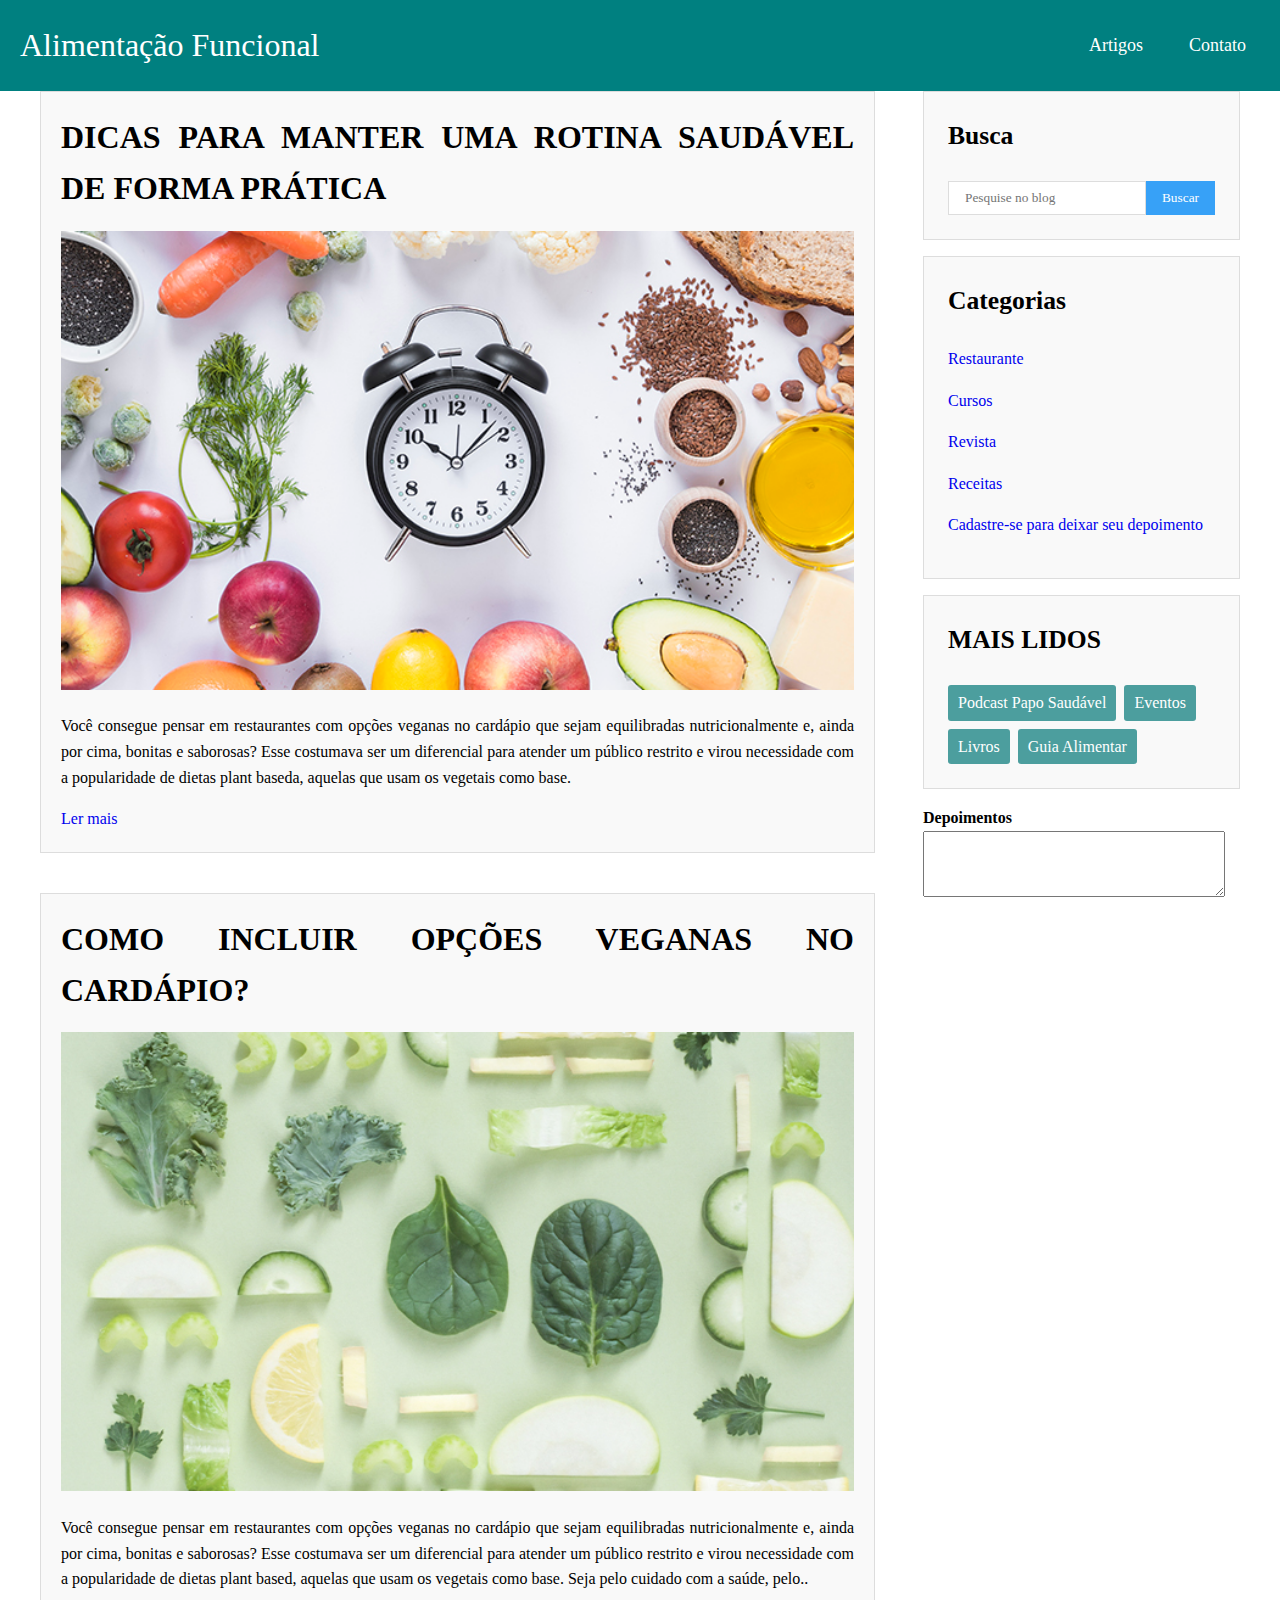
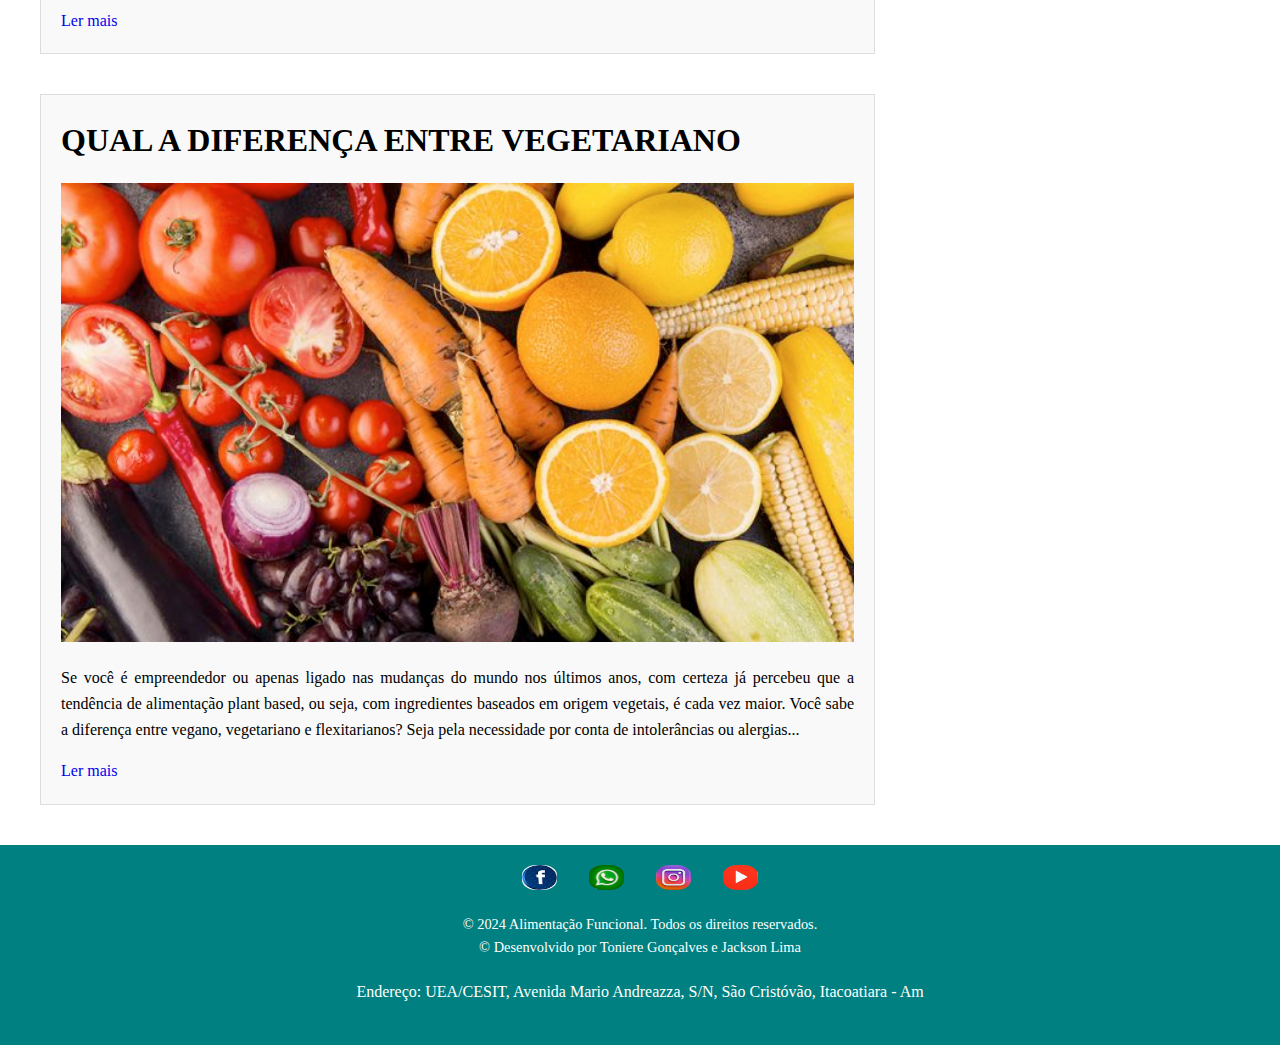
<file: index.html>
<!DOCTYPE html>
<html lang="en">
  <head>
    <meta charset="UTF-8" />
    <meta name="viewport" content="width=device-width, initial-scale=1.0" />
    <title>Alimentação Funcional</title>
    <link rel="stylesheet" href="css/styles.css" />
  </head>
  <body>
    <header>
      <nav class="navbar">
        <!-- LOGO -->
        <div class="logo">Alimentação Funcional</div>

        <!-- LINKS -->
        <div>
          <!-- NAVEGAÇÃO MENU -->
          <ul class="nav-links">
            <!-- CHECKBOX -->
            <input type="checkbox" id="checkbox_toggle" />
            <label for="checkbox_toggle" class="hamburger">&#9776; </label>
            <!-- NAVEGAÇÃO MENU INICIAL -->
            <div class="menu">
              <li>
                <a href="https://henriquegalvim.github.io/dev-web/Artigos.html" target="_blank"
                  >Artigos</a
                >
              </li>
              <li>
                <a href="https://wa.me/+5592994170343" target="_blank"
                  >Contato</a
                >
              </li>
            </div>
          </ul>
        </div>
      </nav>
    </header>

    <section class="container">
      <!-- Conteúdo principal -->
      <main id="posts-container">
        <!-- Primeiro artigo -->
        <article class="post">
          <!-- Título do primeiro artigo -->
          <h3 class="title">
            DICAS PARA MANTER UMA ROTINA SAUDÁVEL DE FORMA PRÁTICA
          </h3>

          <!-- Imagem do primeiro artigo -->
          <img src="img/1.jpg" alt="Rotina Saudável" />

          <!-- Descrição do primeiro artigo -->
          <p class="description">
            Você consegue pensar em restaurantes com opções veganas no cardápio
            que sejam equilibradas nutricionalmente e, ainda por cima, bonitas e
            saborosas? Esse costumava ser um diferencial para atender um público
            restrito e virou necessidade com a popularidade de dietas plant
            baseda, aquelas que usam os vegetais como base.
          </p>

          <!-- Link para ler mais sobre o primeiro artigo -->
          <a href="https://henriquegalvim.github.io/dev-web/conteudo1.html" target="_blank"
            >Ler mais</a
          >
        </article>
        <!-- segundo artigo -->
        <article class="post">
          <!-- Título do segundo artigo -->
          <h3 class="title">COMO INCLUIR OPÇÕES VEGANAS NO CARDÁPIO?</h3>

          <!-- Imagem do segundo artigo -->
          <img src="img/2.jpg" alt="opções veganas" />

          <!-- Descrição do segundo artigo -->
          <p class="description">
            Você consegue pensar em restaurantes com opções veganas no cardápio
            que sejam equilibradas nutricionalmente e, ainda por cima, bonitas e
            saborosas? Esse costumava ser um diferencial para atender um público
            restrito e virou necessidade com a popularidade de dietas plant
            based, aquelas que usam os vegetais como base. Seja pelo cuidado com
            a saúde, pelo..
          </p>

          <!-- Link para ler mais sobre o segundo artigo -->
          <a href="https://henriquegalvim.github.io/dev-web/conteundo2.html" target="_blank"
            >Ler mais</a
          >
        </article>

        <!-- terceiro artigo -->
        <article class="post">
          <!-- Título do terceiro artigo -->
          <h3 class="title">QUAL A DIFERENÇA ENTRE VEGETARIANO</h3>

          <!-- Imagem do terceiro artigo -->
          <img src="img/3.jpg" alt="Balões" />

          <!-- Descrição do terceiro artigo -->
          <p class="description">
            Se você é empreendedor ou apenas ligado nas mudanças do mundo nos
            últimos anos, com certeza já percebeu que a tendência de alimentação
            plant based, ou seja, com ingredientes baseados em origem vegetais,
            é cada vez maior. Você sabe a diferença entre vegano, vegetariano e
            flexitarianos? Seja pela necessidade por conta de intolerâncias ou
            alergias...
          </p>

          <!-- Link para ler mais sobre o terceiro artigo -->
          <a href="https://henriquegalvim.github.io/dev-web/conteudo3.html" target="_blank"
            >Ler mais</a
          >
        </article>
      </main>

      <!-- barra lateral -->
      <aside id="search">
        <!-- barra de busca -->
        <section id="search-bar">
          <h4>Busca</h4>
          <form action="restaurante.html" method="GET" target="_blank">
            <input type="text" name="q" placeholder="Pesquise no blog" />
            <input type="submit" value="Buscar" />
          </form>
        </section>

        <!-- categorias da página -->
        <section id="categories">
          <h4>Categorias</h4>
          <nav>
            <ul>
              <li>
                <a href="https://henriquegalvim.github.io/dev-web/restaurante.html" target="_blank"
                  >Restaurante</a
                >
              </li>
              <li>
                <a href="https://henriquegalvim.github.io/dev-web/Cursos.html" target="_blank"
                  >Cursos</a
                >
              </li>
              <li>
                <a href="https://henriquegalvim.github.io/dev-web/Revista.html" target="_blank"
                  >Revista</a
                >
              </li>
              <li>
                <a href="https://henriquegalvim.github.io/dev-web/Receitas.html" target="_blank"
                  >Receitas</a
                >
              </li>
              <li>
                <a href="https://henriquegalvim.github.io/dev-web/forms.html" target="_blank"
                  >Cadastre-se para deixar seu depoimento</a
                >
              </li>
            </ul>
          </nav>
        </section>

        <!-- Links para os artigos mais lidos -->
        <section id="tags">
          <h4>MAIS LIDOS</h4>
          <div id="tags-container">
            <a
              href="https://open.spotify.com/episode/0wgJH7kCrBl1NmMCixhwJw?go=1&sp_cid=710e2ec5930d5b47d8e981b01ba8ab7e&utm_source=embed_player_p&utm_medium=desktop&nd=1&dlsi=707579099d2347f7"
              target="_blank"
              >Podcast Papo Saudável</a
            >
            <a href="https://npd.uem.br/eventos/ev/enbraf" target="_blank"
              >Eventos</a
            >
            <a
              href="https://www.google.com/search?sca_esv=7d6ba0ed01275c50&sxsrf=ACQVn0-nXQxkDtPYD_geMyc5PwwB9-oaMw:1710959934707&q=livros+de+alimentos+funcionais&tbm=shop&source=lnms&prmd=sivnbmtz&ved=1t:200715&ictx=111&biw=1366&bih=607&dpr=1"
              target="_blank"
              >Livros</a
            >
            <a
              href="https://casaronald.org.br/atencao-a-alimentacao-de-um-paciente-com-cancer/?gad_source=1&gclid=CjwKCAjwkuqvBhAQEiwA65XxQFAXtkNCMhW0MpDt-gDgPzJ17Ze5ik4HgKRw44Kq9P0u59l58awXChoCzyAQAvD_BwE"
              target="_blank"
              >Guia Alimentar</a
            >
          </div>
        </section>

        <!-- Caixa de texto de Depoimento na Tela Inicial -->
        <section id="Categorias">
          <h4>Depoimentos</h4>

          <div class="box-input">
            <textarea
              name="depoimento"
              id="depoimento"
              class="block"
              rows="4"
              cols="50"
            ></textarea>
          </div>
        </section>
      </aside>
    </section>

    <!--  Informações redes sociais no rodapé-->
    <footer>
      <ul class="social-icons">
        <li>
          <a href="https://www.facebook.com" target="_blank"
            ><img
              src="img/logo facebook (1).jpg"
              alt="Facebook"
              class="social-icon"
          /></a>
        </li>
        <li>
          <a href="https://wa.me/+5592994170343" target="_blank"
            ><img src="img/logo zap.png" alt="Whatsapp" class="social-icon"
          /></a>
        </li>
        <li>
          <a href="https://www.instagram.com" target="_blank"
            ><img
              src="img/logo instagram.jpg"
              alt="Instagram"
              class="social-icon"
          /></a>
        </li>
        <li>
          <a href="https://www.youtube.com/watch?v=kWaPIZZSj5Y" target="_blank"
            ><img src="img/logo youtube.jpg" alt="Youtube" class="social-icon"
          /></a>
        </li>
      </ul>

      <p>&copy; 2024 Alimentação Funcional. Todos os direitos reservados.</p>
      <p>&copy; Desenvolvido por Toniere Gonçalves e Jackson Lima</p>

      <footer>
        Endereço:
        <a
          href="https://www.google.com.br/maps?q=UEA/CESIT+Sao+cristovao+Itacoatiara,+Amazonas"
          target="_blank"
          >UEA/CESIT, Avenida Mario Andreazza, S/N, São Cristóvão, Itacoatiara -
          Am</a
        >
      </footer>
    </footer>
  </body>
</html>
</file>
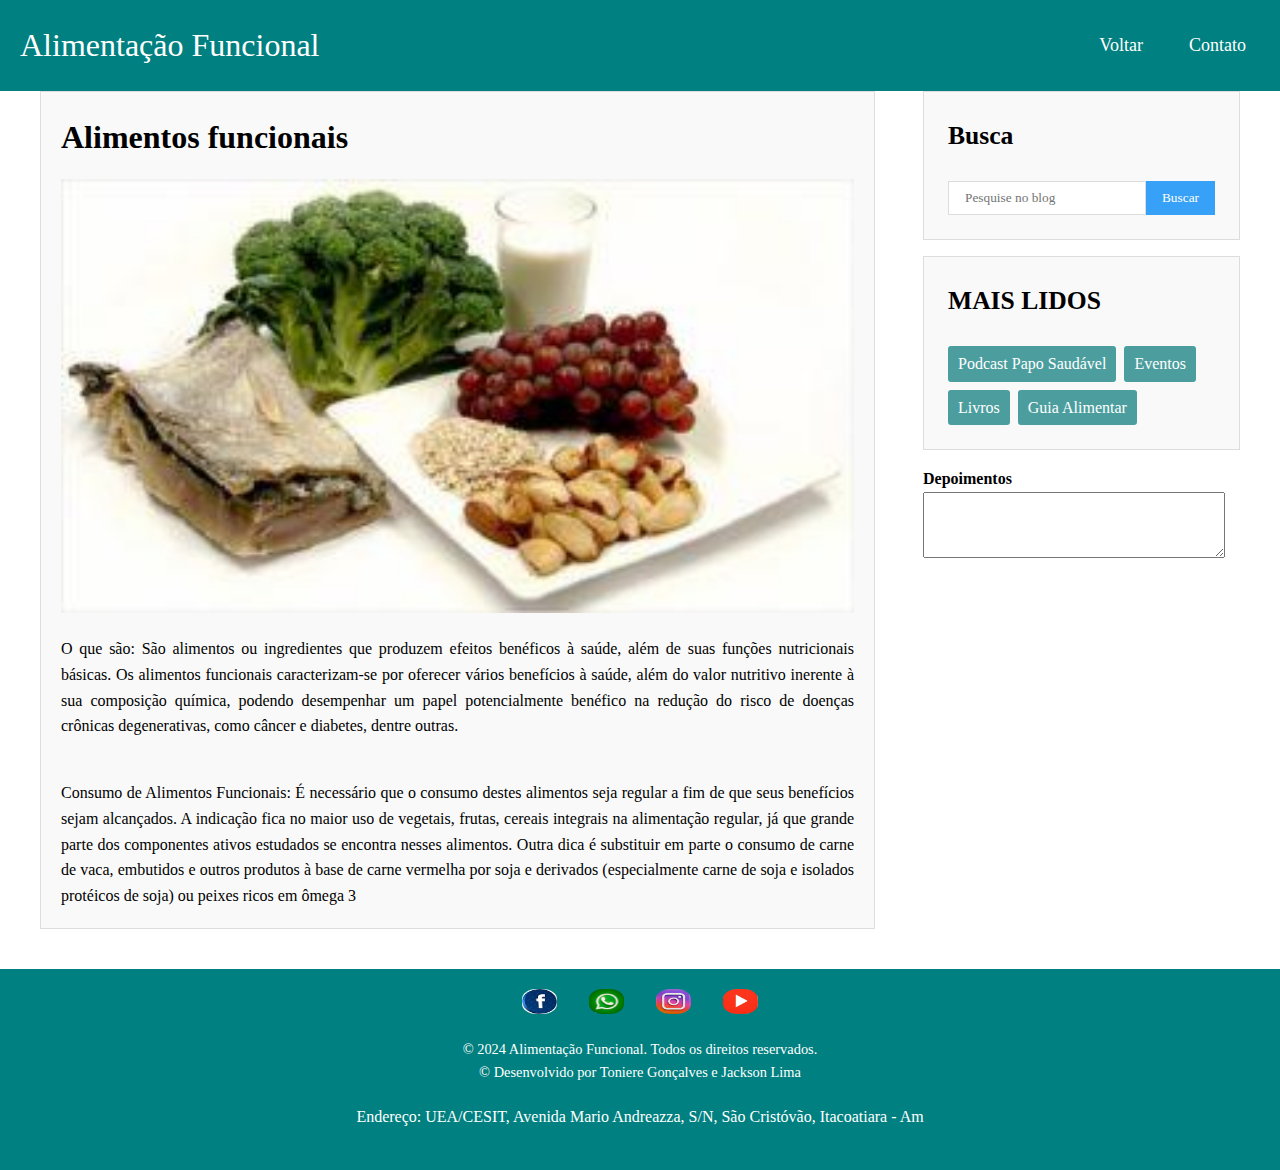
<file: Artigos.html>
<!DOCTYPE html>
<html lang="en">
<head>
    <meta charset="UTF-8">
    <meta name="viewport" content="width=device-width, initial-scale=1.0">
    <title>Alimentação Funcional</title>
    <link rel="stylesheet" href="css/styles.css">
</head>
<body>
    <header>
        <nav class="navbar">

          <!-- LOGO -->
           <div class="logo">Alimentação Funcional</div>

         
           <div>
             <!-- LINKS -->
               <ul class="nav-links">
               <!-- CHECKBOX -->
                   <input type="checkbox" id="checkbox_toggle" />
                   <label for="checkbox_toggle" class="hamburger">&#9776; </label>
                  <!-- NAVEGAÇÃO MENUS -->
                  <div class="menu">
                      <li><a href="https://henriquegalvim.github.io/dev-web/index.html" target="">Voltar</a></li>
                      <li><a href="https://wa.me/+5592994170343" target="_blank">Contato</a></li>
                  </div>
              </ul>
          </div>
       </nav>
    </header>

    <!-- Container Pricipais-->
    <section class="container">
        <main id="posts-container">
            <article class="post">
                <h3 class="title">Alimentos funcionais</h3>
                <img src="img/10.jpg" alt="Rotina Saudável"/>
                <p class="description">
                    O que são: São alimentos ou ingredientes que produzem efeitos benéficos à saúde,
                    além de suas funções nutricionais básicas.
                    Os alimentos funcionais caracterizam-se por oferecer vários benefícios à saúde, 
                    além do valor nutritivo inerente à sua composição química, podendo desempenhar um papel potencialmente benéfico na redução do risco de doenças crônicas degenerativas, como câncer e diabetes, dentre outras.
                </p>
                
                <br/>

                <p>
                    Consumo de Alimentos Funcionais:  É necessário que o consumo destes alimentos seja regular a fim de que seus benefícios sejam alcançados. 
                    A indicação fica no maior uso de vegetais, frutas, cereais integrais na alimentação regular, 
                    já que grande parte dos componentes ativos estudados se encontra nesses alimentos. 
                    Outra dica é substituir em parte o consumo de carne de vaca, embutidos e outros produtos 
                    à base de carne vermelha por soja e derivados (especialmente carne de soja e isolados protéicos de soja) ou peixes ricos em ômega 3
                </p>

            </article>
        </main>

        <!-- Busca -->
        <aside id="search">
            <section id="search-bar">
                <h4>Busca</h4>
                <form action="https://www.google.com/search" method="GET" target="_blank">
                    <input type="text" name="q" placeholder="Pesquise no blog"/>
                    <input type="submit" value="Buscar"/>
                </form>
            </section>

            <!-- Tags -->
            <section id="tags">
                <h4>MAIS LIDOS</h4>
                <div id="tags-container">
                    <a href="https://open.spotify.com/episode/0wgJH7kCrBl1NmMCixhwJw?go=1&sp_cid=710e2ec5930d5b47d8e981b01ba8ab7e&utm_source=embed_player_p&utm_medium=desktop&nd=1&dlsi=707579099d2347f7" target="_blank">Podcast Papo Saudável</a>
                    <a href="https://npd.uem.br/eventos/ev/enbraf" target="_blank">Eventos</a>
                    <a href="https://www.google.com/search?sca_esv=7d6ba0ed01275c50&sxsrf=ACQVn0-nXQxkDtPYD_geMyc5PwwB9-oaMw:1710959934707&q=livros+de+alimentos+funcionais&tbm=shop&source=lnms&prmd=sivnbmtz&ved=1t:200715&ictx=111&biw=1366&bih=607&dpr=1" target="_blank">Livros</a>
                    <a href="https://casaronald.org.br/atencao-a-alimentacao-de-um-paciente-com-cancer/?gad_source=1&gclid=CjwKCAjwkuqvBhAQEiwA65XxQFAXtkNCMhW0MpDt-gDgPzJ17Ze5ik4HgKRw44Kq9P0u59l58awXChoCzyAQAvD_BwE" target="_blank">Guia Alimentar</a>
                </div>
            </section>

            <!-- Categorias -->
            <section id="Categorias">
                
                <h4>Depoimentos</h4>
                <nav>
                    <ul>
                        <div class="box-input">
                            <textarea name="depoimento" id="depoimento" class="block" rows="4" cols="50"></textarea>
                        </div>
                            
                    </ul>
                </nav>

            </section>
        </aside>
    </section>


    <!--  Informações no rodapé-->
    <footer>
        <ul class="social-icons">
            <li><a href="https://www.facebook.com" target="_blank"><img src="img/logo facebook (1).jpg" alt="Facebook" class="social-icon"></a></li>
            <li><a href="https://wa.me/+5592994170343" target="_blank"><img src="img/logo zap.png" alt="Whatsapp" class="social-icon"></a></li>
            <li><a href="https://www.instagram.com" target="_blank"><img src="img/logo instagram.jpg" alt="Instagram" class="social-icon"></a></li>
            <li><a href="https://www.youtube.com" target="_blank"><img src="img/logo youtube.jpg" alt="Youtube" class="social-icon"></a></li>
        </ul>
        
        <p>&copy; 2024 Alimentação Funcional. Todos os direitos reservados.</p>
        <p>&copy; Desenvolvido por Toniere Gonçalves e Jackson Lima</p>
        
        <footer>
            Endereço: <a href="https://www.google.com.br/maps?q=UEA/CESIT+Sao+cristovao+Itacoatiara,+Amazonas" target="_blank">UEA/CESIT, Avenida Mario Andreazza, S/N, São Cristóvão, Itacoatiara - Am</a>
        </footer>
</file>
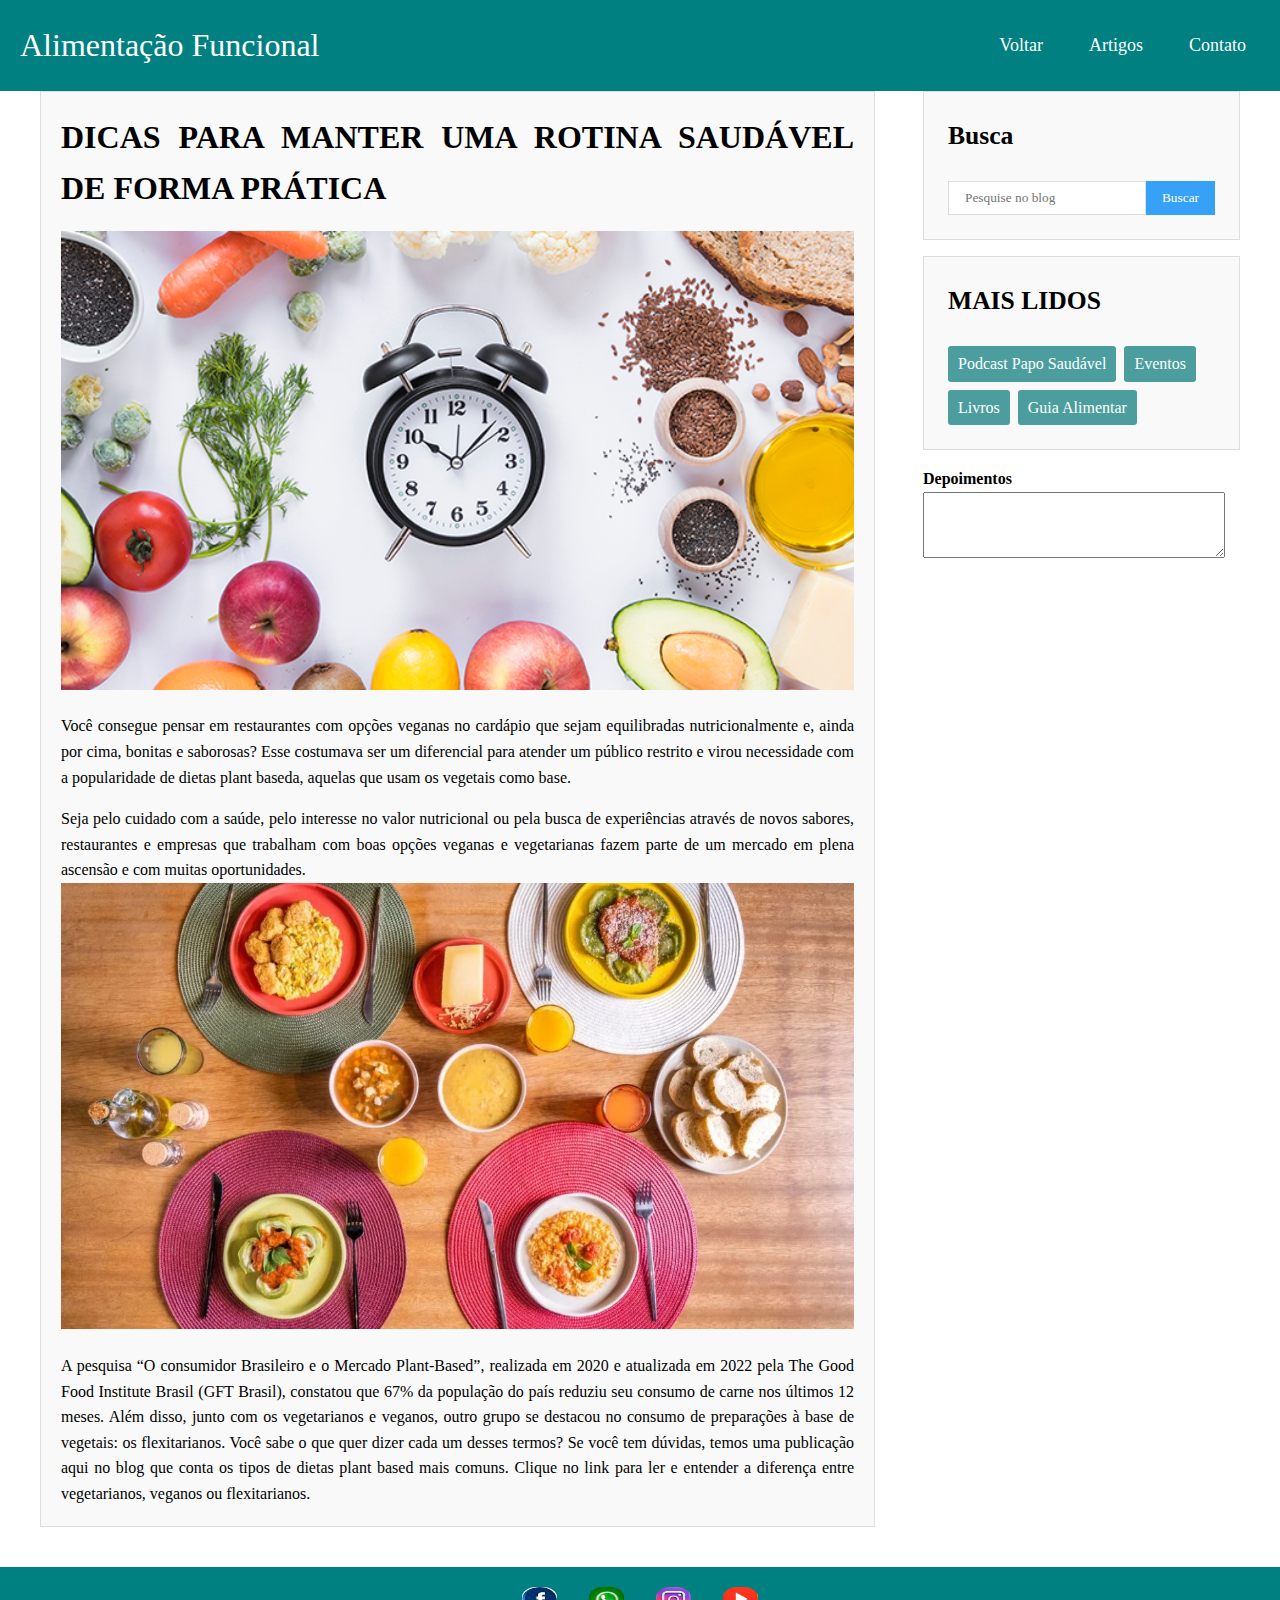
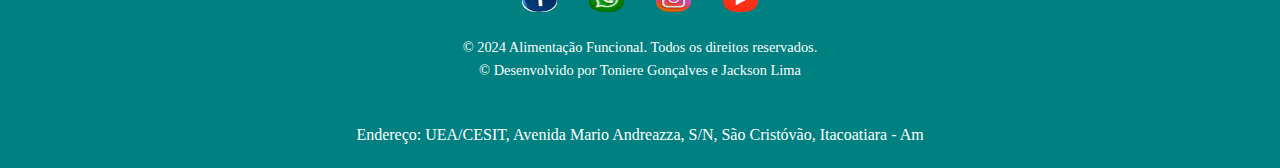
<file: conteudo1.html>
<!DOCTYPE html>
<html lang="en">
<head>
    <meta charset="UTF-8">
    <meta name="viewport" content="width=device-width, initial-scale=1.0">
    <title>Alimentação Funcional</title>
    <link rel="stylesheet" href="css/styles.css">
</head>
<body>
    <header>
        <nav class="navbar">

          <!-- LOGO -->
           <div class="logo">Alimentação Funcional</div>

          <!-- LINKS -->
           <div>
             <!-- LINKS -->
               <ul class="nav-links">
               <!-- CHECKBOX -->
                   <input type="checkbox" id="checkbox_toggle" />
                   <label for="checkbox_toggle" class="hamburger">&#9776; </label>
                  <!-- NAVEGAÇÃO MENUS -->
                  <div class="menu">
                      <li><a href="https://henriquegalvim.github.io/dev-web/index.html" target="">Voltar</a></li>
                      <li><a href="https://henriquegalvim.github.io/dev-web/Artigos.html" target="_blank">Artigos</a></li>
                      <li><a href="https://wa.me/+5592994170343" target="_blank">Contato</a></li>
                  </div>
              </ul>
          </div>
       </nav>
    </header>

     <!-- Container Pricipais-->
    <section class="container">
        <main id="posts-container">
            <article class="post">
                <h3 class="title">DICAS PARA MANTER UMA ROTINA SAUDÁVEL DE FORMA PRÁTICA</h3>
                <img src="img/1.jpg" alt="ROTINA SAUDÁVEL"/>
                <p class="description">
                    Você consegue pensar em restaurantes com opções veganas no cardápio que sejam equilibradas nutricionalmente e,
                    ainda por cima, bonitas e saborosas? Esse costumava ser um diferencial para atender um público restrito 
                    e virou necessidade com a popularidade de dietas plant baseda, 
                    aquelas que usam os vegetais como base. 
                </p>
                <p>
                    Seja pelo cuidado com a saúde, pelo interesse no valor nutricional ou pela busca de experiências através de novos sabores, 
                    restaurantes e empresas que trabalham com boas opções veganas e vegetarianas fazem parte de um mercado em plena ascensão e com muitas oportunidades.
                </p>
                <img src="img/4.webp" alt="ROTINA SAUDÁVEL"/>
                <p>
                    A pesquisa “O consumidor Brasileiro e o Mercado Plant-Based”, 
                    realizada em 2020 e atualizada em 2022 pela The Good Food Institute Brasil (GFT Brasil),
                    constatou que 67% da população do país reduziu seu consumo de carne nos últimos 12 meses.
                    Além disso, junto com os vegetarianos e veganos, outro grupo se destacou no consumo de preparações à base de vegetais: os flexitarianos.

                    Você sabe o que quer dizer cada um desses termos? 
                    Se você tem dúvidas, temos uma publicação aqui no blog que conta os tipos de dietas plant based mais comuns. 
                    Clique no link para ler e entender a diferença entre vegetarianos, veganos ou flexitarianos.
                </p>
            </article>

           
        </main>

        <!-- Busca -->
        <aside id="search">
            <section id="search-bar">
                <h4>Busca</h4>
                <form action="https://www.google.com/search" method="GET" target="_blank">
                    <input type="text" name="q" placeholder="Pesquise no blog"/>
                    <input type="submit" value="Buscar"/>
                </form>
            </section>
    
            
             <!-- Tags -->
            <section id="tags">
                <h4>MAIS LIDOS</h4>
                <div id="tags-container">
                    <a href="https://open.spotify.com/episode/0wgJH7kCrBl1NmMCixhwJw?go=1&sp_cid=710e2ec5930d5b47d8e981b01ba8ab7e&utm_source=embed_player_p&utm_medium=desktop&nd=1&dlsi=707579099d2347f7" target="_blank">Podcast Papo Saudável</a>
                    <a href="https://npd.uem.br/eventos/ev/enbraf" target="_blank">Eventos</a>
                    <a href="https://www.google.com/search?sca_esv=7d6ba0ed01275c50&sxsrf=ACQVn0-nXQxkDtPYD_geMyc5PwwB9-oaMw:1710959934707&q=livros+de+alimentos+funcionais&tbm=shop&source=lnms&prmd=sivnbmtz&ved=1t:200715&ictx=111&biw=1366&bih=607&dpr=1" target="_blank">Livros</a>
                    <a href="https://casaronald.org.br/atencao-a-alimentacao-de-um-paciente-com-cancer/?gad_source=1&gclid=CjwKCAjwkuqvBhAQEiwA65XxQFAXtkNCMhW0MpDt-gDgPzJ17Ze5ik4HgKRw44Kq9P0u59l58awXChoCzyAQAvD_BwE" target="_blank">Guia Alimentar</a>
                </div>
            </section>

            <!-- Categorias -->
            <section id="Categorias">
                
                <!-- caixa de depoimentos -->
                <h4>Depoimentos</h4>
                <nav>
                    <ul>
                        <div class="box-input">
                            <textarea name="depoimento" id="depoimento" class="block" rows="4" cols="50"></textarea>
                        </div>
                            
                    </ul>
                </nav>

            </section>
        </aside>
    </section>


     <!--  Informações no rodapé-->
    <footer>
        <ul class="social-icons">
            <li><a href="https://www.facebook.com" target="_blank"><img src="img/logo facebook (1).jpg" alt="Facebook" class="social-icon"></a></li>
            <li><a href="https://wa.me/+5592994170343" target="_blank"><img src="img/logo zap.png" alt="Whatsapp" class="social-icon"></a></li>
            <li><a href="https://www.instagram.com" target="_blank"><img src="img/logo instagram.jpg" alt="Instagram" class="social-icon"></a></li>
            <li><a href="https://www.youtube.com" target="_blank"><img src="img/logo youtube.jpg" alt="Youtube" class="social-icon"></a></li>
        </ul>
        
        <p>&copy; 2024 Alimentação Funcional. Todos os direitos reservados.</p>
        <p>&copy; Desenvolvido por Toniere Gonçalves e Jackson Lima</p>
    </footer>

    <footer>
        Endereço: <a href="https://www.google.com.br/maps?q=UEA/CESIT+Sao+cristovao+Itacoatiara,+Amazonas" target="_blank">UEA/CESIT, Avenida Mario Andreazza, S/N, São Cristóvão, Itacoatiara - Am</a>
    </footer>

    </body>
</html>
</file>
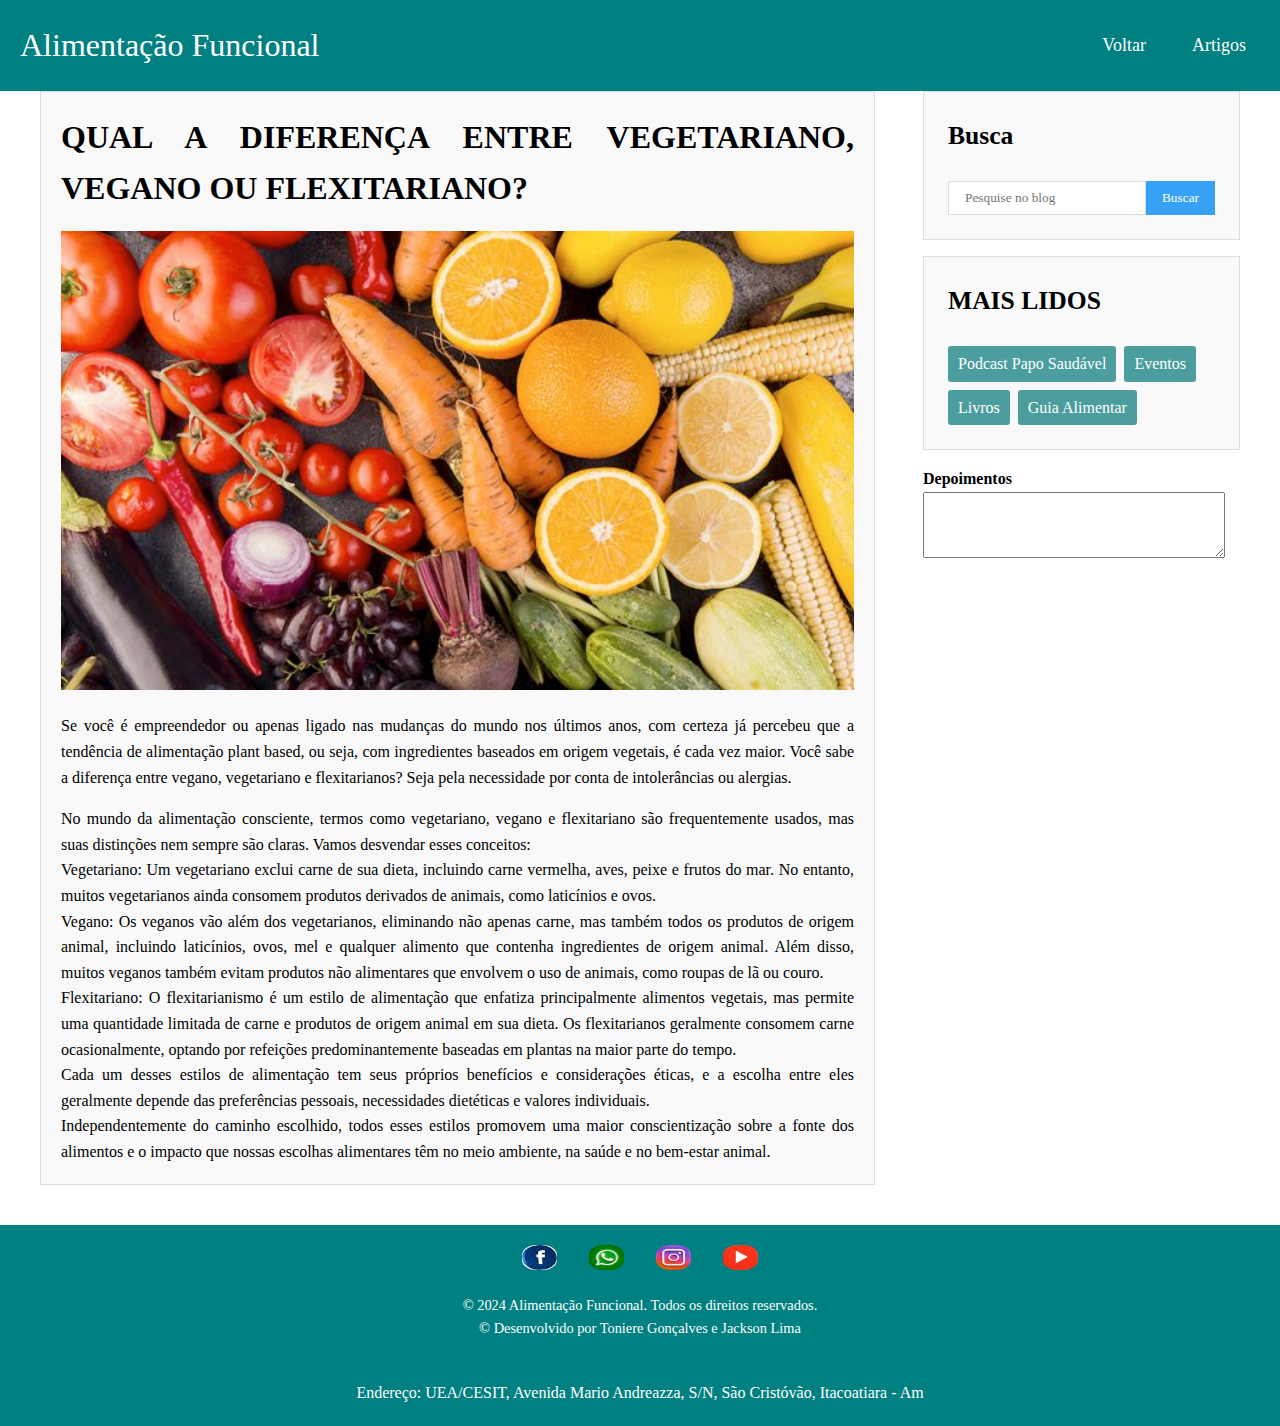
<file: conteudo3.html>
<!DOCTYPE html>
<html lang="en">
<head>
    <meta charset="UTF-8">
    <meta name="viewport" content="width=device-width, initial-scale=1.0">
    <title>Alimentação Funcional</title>
    <link rel="stylesheet" href="css/styles.css">
</head>
<body>
    <header>
        <nav class="navbar">

          <!-- LOGO -->
           <div class="logo">Alimentação Funcional</div>

          <!-- LINKS -->
           <div>
          <!-- NAVEGAÇÃO MENU -->
               <ul class="nav-links">
               <!-- CHECKBOX -->
                   <input type="checkbox" id="checkbox_toggle" />
                   <label for="checkbox_toggle" class="hamburger">&#9776; </label>
                  <!-- NAVEGAÇÃO MENUS -->
                  <div class="menu">
                      <li><a href="https://henriquegalvim.github.io/dev-web/index.html" target="">Voltar</a></li>
                      <li><a href="https://henriquegalvim.github.io/dev-web/Artigos.html" target="_blank">Artigos</a></li>
                  </div>
              </ul>
          </div>
       </nav>
    </header>


     <!-- Container Principal-->
    <section class="container">

         <!-- Conteúdo principal -->
        <main id="posts-container">
        
            <!-- Artigo principal -->
            <article class="post">

                <!-- Título do artigo -->
                <h3 class="title">QUAL A DIFERENÇA ENTRE VEGETARIANO, VEGANO OU FLEXITARIANO?</h3>

                <!-- Imagem do artigo -->
                <img src="img/3.jpg" alt="diferenca-entre-vegetariano-vegano-ou-flexitariano"/>

                <!-- Descrição do artigo -->
                <p class="description">
                    Se você é empreendedor ou apenas ligado nas mudanças do mundo nos últimos anos,
                    com certeza já percebeu que a tendência de alimentação plant based, 
                    ou seja, com ingredientes baseados em origem vegetais, é cada vez maior. 
                    Você sabe a diferença entre vegano, vegetariano e flexitarianos? 
                    Seja pela necessidade por conta de intolerâncias ou alergias.
                </p>

                <p>
                    No mundo da alimentação consciente, termos como vegetariano, vegano e flexitariano são frequentemente usados,
                    mas suas distinções nem sempre são claras. Vamos desvendar esses conceitos:
                </p>

                <p>
                    Vegetariano: Um vegetariano exclui carne de sua dieta, incluindo carne vermelha,
                    aves, peixe e frutos do mar. No entanto, muitos vegetarianos ainda consomem produtos derivados de animais, como laticínios e ovos.
                </p>

                <p>
                    Vegano: Os veganos vão além dos vegetarianos, eliminando não apenas carne, mas também todos os produtos de origem animal, 
                    incluindo laticínios, ovos, mel e qualquer alimento que contenha ingredientes de origem animal. 
                    Além disso, muitos veganos também evitam produtos não alimentares que envolvem o uso de animais, como roupas de lã ou couro.
                </p>

                <p>
                    Flexitariano: O flexitarianismo é um estilo de alimentação que enfatiza principalmente alimentos vegetais, 
                    mas permite uma quantidade limitada de carne e produtos de origem animal em sua dieta. Os flexitarianos geralmente consomem carne ocasionalmente,
                    optando por refeições predominantemente baseadas em plantas na maior parte do tempo.
                </p>

                <p>
                    Cada um desses estilos de alimentação tem seus próprios benefícios e considerações éticas, 
                    e a escolha entre eles geralmente depende das preferências pessoais, necessidades dietéticas e valores individuais.
                </p>

                <p>
                    Independentemente do caminho escolhido, todos esses estilos promovem uma maior conscientização sobre a fonte dos alimentos
                    e o impacto que nossas escolhas alimentares têm no meio ambiente, na saúde e no bem-estar animal.
                </p>
            </article>
        </main>


        <!-- Barra lateral -->
        <aside id="search">

            <!-- Barra de busca -->
            <section id="search-bar">
                <h4>Busca</h4>

                <!-- Formulário de busca -->
                <form action="https://www.google.com/search" method="GET" target="_blank">
                    <input type="text" name="q" placeholder="Pesquise no blog"/>
                    <input type="submit" value="Buscar"/>
                </form>
            </section>
            

            
            <!-- Tags -->
            <section id="tags">
                <h4>MAIS LIDOS</h4>
                <div id="tags-container">
                    <a href="https://open.spotify.com/episode/0wgJH7kCrBl1NmMCixhwJw?go=1&sp_cid=710e2ec5930d5b47d8e981b01ba8ab7e&utm_source=embed_player_p&utm_medium=desktop&nd=1&dlsi=707579099d2347f7" target="_blank">Podcast Papo Saudável</a>
                    <a href="https://npd.uem.br/eventos/ev/enbraf" target="_blank">Eventos</a>
                    <a href="https://www.google.com/search?sca_esv=7d6ba0ed01275c50&sxsrf=ACQVn0-nXQxkDtPYD_geMyc5PwwB9-oaMw:1710959934707&q=livros+de+alimentos+funcionais&tbm=shop&source=lnms&prmd=sivnbmtz&ved=1t:200715&ictx=111&biw=1366&bih=607&dpr=1" target="_blank">Livros</a>
                    <a href="https://casaronald.org.br/atencao-a-alimentacao-de-um-paciente-com-cancer/?gad_source=1&gclid=CjwKCAjwkuqvBhAQEiwA65XxQFAXtkNCMhW0MpDt-gDgPzJ17Ze5ik4HgKRw44Kq9P0u59l58awXChoCzyAQAvD_BwE" target="_blank">Guia Alimentar</a>
                </div>
            </section>

            <!-- Categorias -->
            <section id="Categorias">
                
                <h4>Depoimentos</h4>
                <nav>
                    <ul>
                        <div class="box-input">
                            <textarea name="depoimento" id="depoimento" class="block" rows="4" cols="50"></textarea>
                        </div>
                            
                    </ul>
                </nav>

            </section>
        </aside>
    </section>

    
    <!--  Informações no rodapé-->
    <footer>
        <ul class="social-icons">
            <li><a href="https://www.facebook.com" target="_blank"><img src="img/logo facebook (1).jpg" alt="Facebook" class="social-icon"></a></li>
            <li><a href="https://wa.me/+5592994170343" target="_blank"><img src="img/logo zap.png" alt="Whatsapp" class="social-icon"></a></li>
            <li><a href="https://www.instagram.com" target="_blank"><img src="img/logo instagram.jpg" alt="Instagram" class="social-icon"></a></li>
            <li><a href="https://www.youtube.com" target="_blank"><img src="img/logo youtube.jpg" alt="Youtube" class="social-icon"></a></li>
        </ul>
        
        <p>&copy; 2024 Alimentação Funcional. Todos os direitos reservados.</p>
        <p>&copy; Desenvolvido por Toniere Gonçalves e Jackson Lima</p>
    </footer>

    <footer>
        Endereço: <a href="https://www.google.com.br/maps?q=UEA/CESIT+Sao+cristovao+Itacoatiara,+Amazonas" target="_blank">UEA/CESIT, Avenida Mario Andreazza, S/N, São Cristóvão, Itacoatiara - Am</a>
    </footer>

    </body>
</html>
</file>
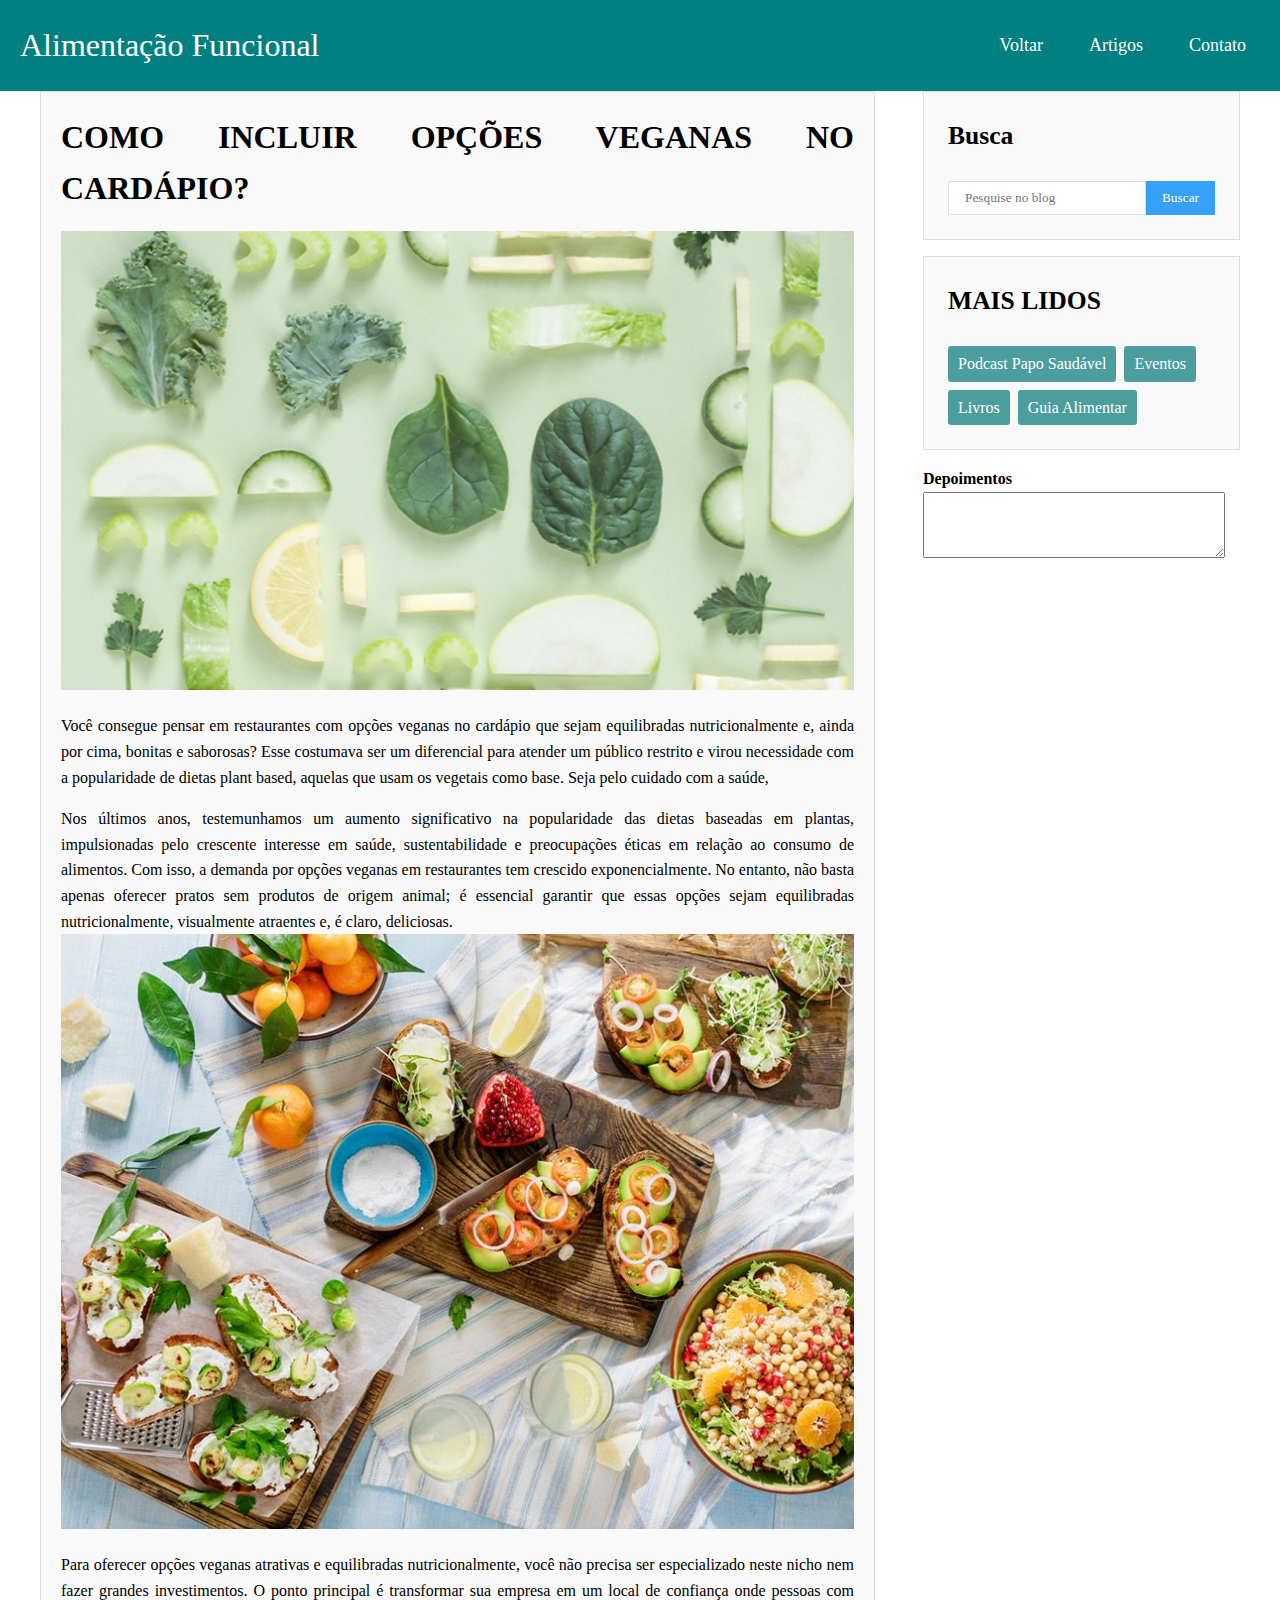
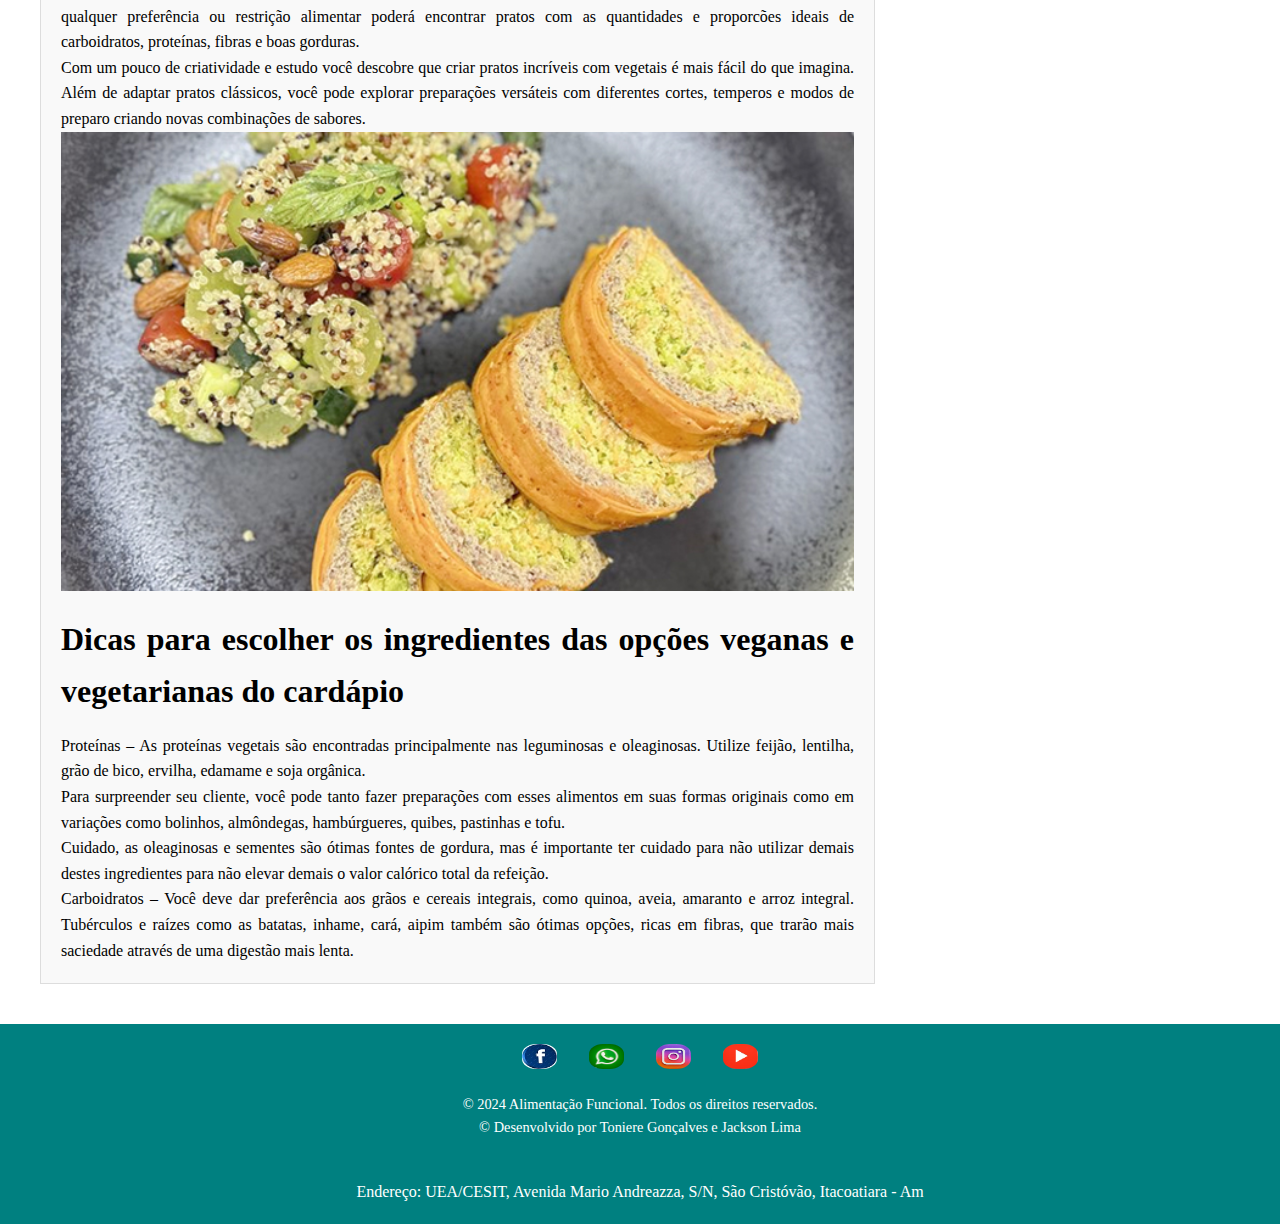
<file: conteundo2.html>
<!DOCTYPE html>
<html lang="en">
<head>
    <meta charset="UTF-8">
    <meta name="viewport" content="width=device-width, initial-scale=1.0">
    <title>Alimentação Funcional</title>
    <link rel="stylesheet" href="css/styles.css">
</head>
<body>
    <header>
        <nav class="navbar">

          <!-- LOGO -->
           <div class="logo">Alimentação Funcional</div>

           <div>
              <!-- LINKS -->
               <ul class="nav-links">
               <!-- CHECKBOX -->
                   <input type="checkbox" id="checkbox_toggle" />
                   <label for="checkbox_toggle" class="hamburger">&#9776; </label>
                  <!-- NAVEGAÇÃO MENUS -->
                  <div class="menu">
                      <li><a href="https://henriquegalvim.github.io/dev-web/index.html" target="">Voltar</a></li>
                      <li><a href="https://henriquegalvim.github.io/dev-web/Artigos.html" target="_blank">Artigos</a></li>
                      <li><a href="https://wa.me/+5592994170343" target="_blank">Contato</a></li>
                  </div>
              </ul>
          </div>
       </nav>
    </header>

      <!-- Container Pricipais-->
    <section class="container">

        <!-- conteudo principal -->
        <main id="posts-container">

            <!-- Artigo Principal -->
            <article class="post">

                <!-- Titulo do artigo -->
                <h3 class="title">COMO INCLUIR OPÇÕES VEGANAS NO CARDÁPIO?</h3>

                <!-- imagem do artigo -->
                <img src="img/2.jpg" alt="opções veganas"/>

                <!-- descrição do artigo -->
                <p class="description">
                    Você consegue pensar em restaurantes com opções veganas no cardápio que sejam
                    equilibradas nutricionalmente e, ainda por cima, bonitas e saborosas? 
                    Esse costumava ser um diferencial para atender um público restrito
                    e virou necessidade com a popularidade de dietas plant based, 
                    aquelas que usam os vegetais como base. Seja pelo cuidado com a saúde,
                </p>

                <p>
                    Nos últimos anos, testemunhamos um aumento significativo na popularidade das dietas baseadas em plantas,
                    impulsionadas pelo crescente interesse em saúde, sustentabilidade e preocupações éticas em relação ao consumo de alimentos. 
                    Com isso, a demanda por opções veganas em restaurantes tem crescido exponencialmente. 
                    No entanto, não basta apenas oferecer pratos sem produtos de origem animal; 
                    é essencial garantir que essas opções sejam equilibradas nutricionalmente, 
                    visualmente atraentes e, é claro, deliciosas.
                </p>
                
                <img src="img/4.jpg" alt="opções veganas"/>
                <p>
                    Para oferecer opções veganas atrativas e equilibradas nutricionalmente, 
                    você não precisa ser especializado neste nicho nem fazer grandes investimentos. 
                    O ponto principal é transformar sua empresa em um local de confiança onde pessoas 
                    com qualquer preferência ou restrição alimentar poderá encontrar pratos com as quantidades
                    e proporcões ideais de carboidratos, proteínas, fibras e boas gorduras.
                </p>

                <p>
                    Com um pouco de criatividade e estudo você descobre que criar pratos incríveis com vegetais é mais fácil do que imagina. 
                    Além de adaptar pratos clássicos, você pode explorar preparações versáteis com diferentes cortes,
                    temperos e modos de preparo criando novas combinações de sabores.
                </p>

                <img src="img/5.jpg" alt="opções veganas"/>

                    <h3 class="title">Dicas para escolher os ingredientes das opções veganas e vegetarianas do cardápio</h3> 
                
                <p>
                    Proteínas – As proteínas vegetais são encontradas principalmente nas leguminosas e oleaginosas.
                    Utilize feijão, lentilha, grão de bico, ervilha, edamame e soja orgânica.
                </p>

                <p>
                    Para surpreender seu cliente, 
                    você pode tanto fazer preparações com esses alimentos em suas 
                    formas originais como em variações como bolinhos, almôndegas, hambúrgueres, quibes, pastinhas e tofu.
                </p>

                <p>
                    Cuidado, as oleaginosas e sementes são ótimas fontes de gordura,
                    mas é importante ter cuidado para não utilizar demais destes ingredientes para não elevar demais o valor calórico total da refeição.
                </p>

                <p>
                    Carboidratos – Você deve dar preferência aos grãos e cereais integrais, como quinoa, aveia, amaranto e arroz integral. Tubérculos e raízes como as batatas, 
                    inhame, cará, aipim também são ótimas opções, ricas em fibras, que trarão mais saciedade através de uma digestão mais lenta.
                </p>
        

            </article>
        </main>

        <!-- Busca -->
        <aside id="search">
            <section id="search-bar">
                <h4>Busca</h4>
                <form action="https://www.google.com/search" method="GET" target="_blank">
                    <input type="text" name="q" placeholder="Pesquise no blog"/>
                    <input type="submit" value="Buscar"/>
                </form>
            </section>
            

           
            <!-- Tags -->
            <section id="tags">
                <h4>MAIS LIDOS</h4>
                <div id="tags-container">
                    <a href="https://open.spotify.com/episode/0wgJH7kCrBl1NmMCixhwJw?go=1&sp_cid=710e2ec5930d5b47d8e981b01ba8ab7e&utm_source=embed_player_p&utm_medium=desktop&nd=1&dlsi=707579099d2347f7" target="_blank">Podcast Papo Saudável</a>
                    <a href="https://npd.uem.br/eventos/ev/enbraf" target="_blank">Eventos</a>
                    <a href="https://www.google.com/search?sca_esv=7d6ba0ed01275c50&sxsrf=ACQVn0-nXQxkDtPYD_geMyc5PwwB9-oaMw:1710959934707&q=livros+de+alimentos+funcionais&tbm=shop&source=lnms&prmd=sivnbmtz&ved=1t:200715&ictx=111&biw=1366&bih=607&dpr=1" target="_blank">Livros</a>
                    <a href="https://casaronald.org.br/atencao-a-alimentacao-de-um-paciente-com-cancer/?gad_source=1&gclid=CjwKCAjwkuqvBhAQEiwA65XxQFAXtkNCMhW0MpDt-gDgPzJ17Ze5ik4HgKRw44Kq9P0u59l58awXChoCzyAQAvD_BwE" target="_blank">Guia Alimentar</a>
                </div>
            </section>
    

            
            <!-- Categorias -->
            <section id="Categorias">
                
                <h4>Depoimentos</h4>
                <nav>
                    <ul>
                        <div class="box-input">
                            <textarea name="depoimento" id="depoimento" class="block" rows="4" cols="50"></textarea>
                        </div>
                            
                    </ul>
                </nav>

            </section>
        </aside>
    </section>


    
    <!--  Informações no rodapé-->
    <footer>
        <ul class="social-icons">
            <li><a href="https://www.facebook.com" target="_blank"><img src="img/logo facebook (1).jpg" alt="Facebook" class="social-icon"></a></li>
            <li><a href="https://wa.me/+5592994170343" target="_blank"><img src="img/logo zap.png" alt="Whatsapp" class="social-icon"></a></li>
            <li><a href="https://www.instagram.com" target="_blank"><img src="img/logo instagram.jpg" alt="Instagram" class="social-icon"></a></li>
            <li><a href="https://www.youtube.com" target="_blank"><img src="img/logo youtube.jpg" alt="Youtube" class="social-icon"></a></li>
        </ul>
        
        <p>&copy; 2024 Alimentação Funcional. Todos os direitos reservados.</p>
        <p>&copy; Desenvolvido por Toniere Gonçalves e Jackson Lima</p>
    </footer>

    <footer>
        Endereço: <a href="https://www.google.com.br/maps?q=UEA/CESIT+Sao+cristovao+Itacoatiara,+Amazonas" target="_blank">UEA/CESIT, Avenida Mario Andreazza, S/N, São Cristóvão, Itacoatiara - Am</a>
    </footer>

    </body>
</html>
</file>
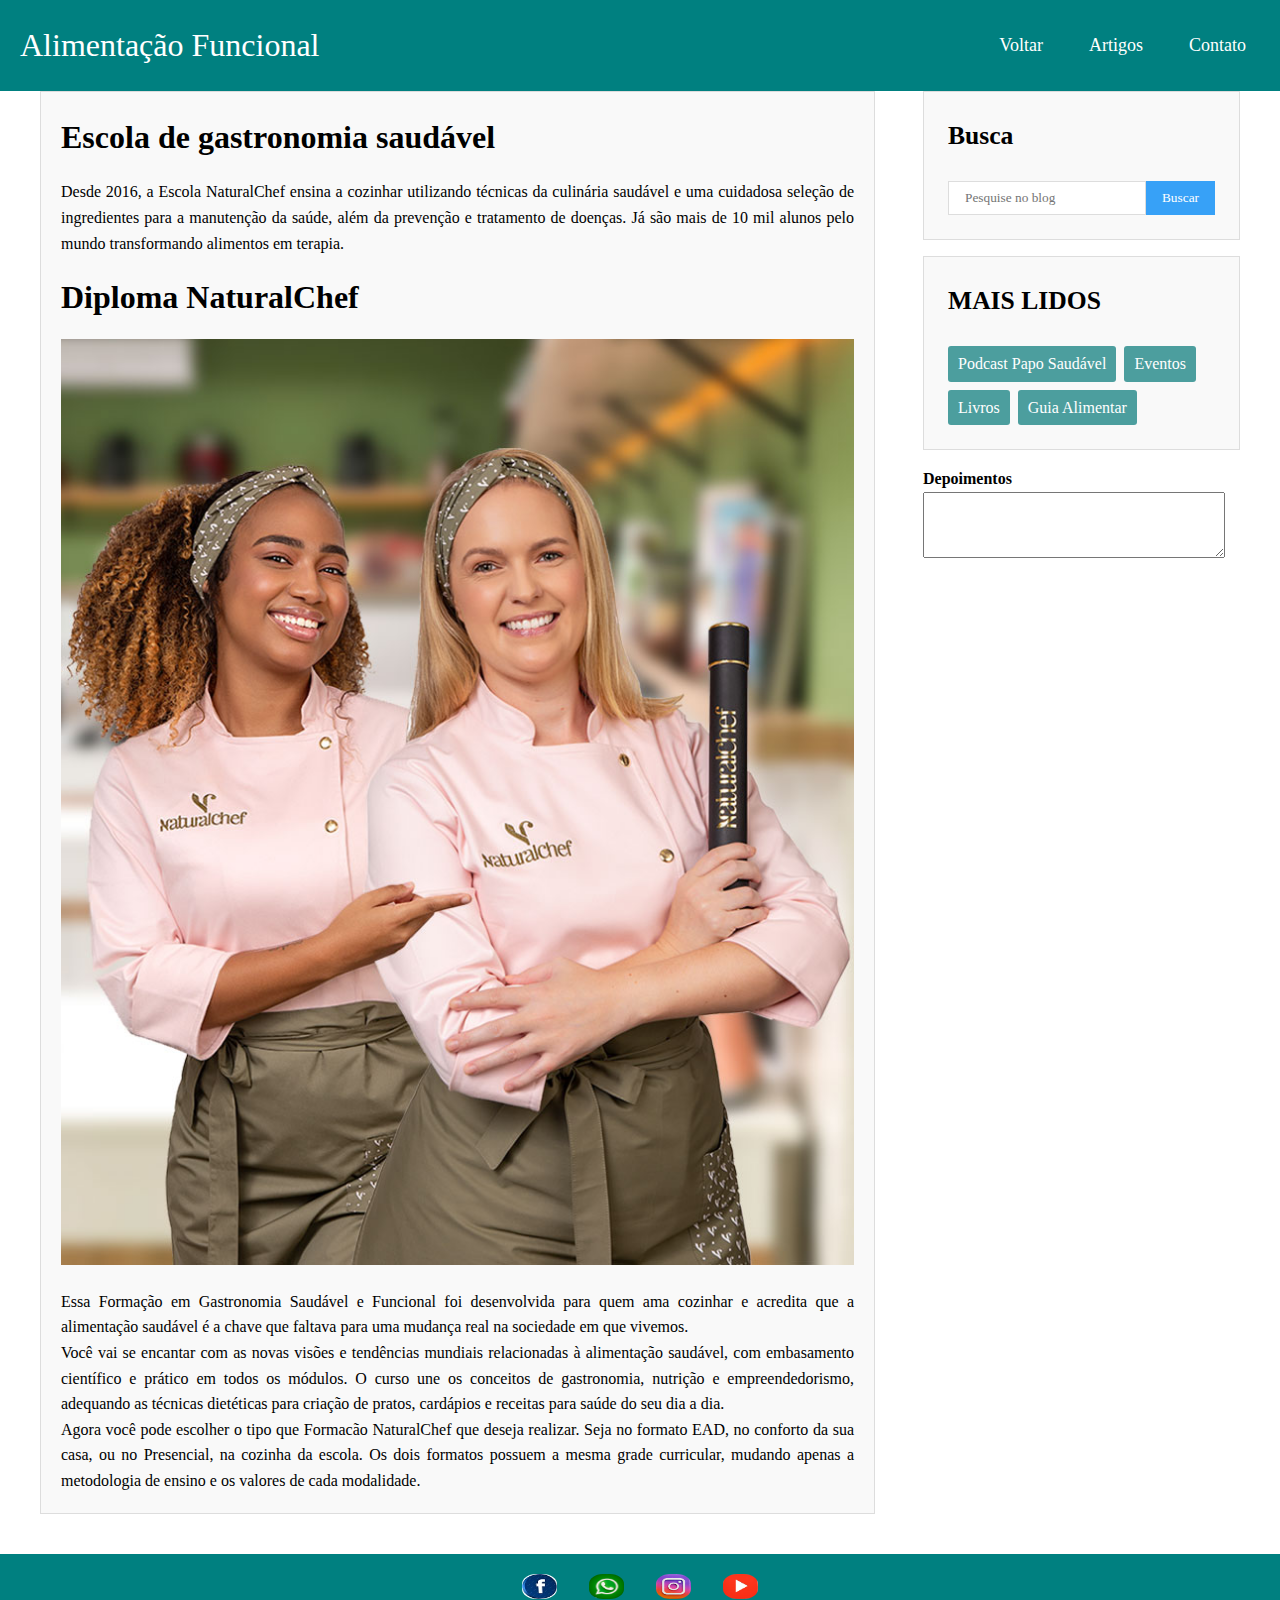
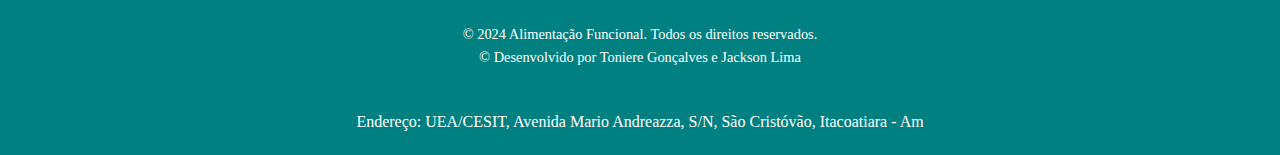
<file: Cursos.html>
<!DOCTYPE html>
<html lang="en">
<head>
    <meta charset="UTF-8">
    <meta name="viewport" content="width=device-width, initial-scale=1.0">
    <title>Alimentação Funcional</title>
    <link rel="stylesheet" href="css/styles.css">
</head>
<body>
    <header>
        <nav class="navbar">

          <!-- LOGO -->
           <div class="logo">Alimentação Funcional</div>

         
           <div>
         
               <ul class="nav-links">
                 <!-- LINKS -->
                   <input type="checkbox" id="checkbox_toggle" />
                   <label for="checkbox_toggle" class="hamburger">&#9776; </label>
                  <!-- NAVEGAÇÃO MENUS -->
                  <div class="menu">
                      <li><a href="https://henriquegalvim.github.io/dev-web/index.html" target="">Voltar</a></li>
                      <li><a href="https://henriquegalvim.github.io/dev-web/Artigos.html" target="_blank">Artigos</a></li>
                      <li><a href="https://wa.me/+5592994170343" target="_blank">Contato</a></li>
                  </div>
              </ul>
          </div>
       </nav>
    </header>

    <!-- Container Pricipais-->
    <section class="container">

        <!-- conteudo principal -->
        <main id="posts-container">

            <!-- Artigo Principal -->
            <article class="post">

                <!-- Titulo do artigo -->
                <h3 class="title">Escola de gastronomia saudável</h3>

                <!-- descrição do artigo -->
                <p class="description">
                    Desde 2016, a Escola NaturalChef ensina a cozinhar utilizando técnicas da culinária saudável 
                    e uma cuidadosa seleção de ingredientes para a manutenção da saúde, 
                    além da prevenção e tratamento de doenças. Já são mais de 10 mil alunos 
                    pelo mundo transformando alimentos em terapia.
                </p>
                
                <!-- outro titulo -->
                <h3 class="title">Diploma NaturalChef</h3>
                <!-- imagem do do titulo -->
                <img src="img/7.jpg" alt="Cursos"/>

                <p>
                    Essa Formação em Gastronomia Saudável e Funcional foi desenvolvida para quem ama cozinhar e acredita que a alimentação saudável 
                    é a chave que faltava para uma mudança real na sociedade em que vivemos. 
                </p>

                <p>
                    Você vai se encantar com as novas visões e tendências mundiais relacionadas
                    à alimentação saudável, com embasamento científico e prático em todos os módulos.
                    O curso une os conceitos de gastronomia, nutrição e empreendedorismo, 
                    adequando as técnicas dietéticas para criação de pratos,
                    cardápios e receitas para saúde do seu dia a dia.
                </p>
                    Agora você pode escolher o tipo que Formacão NaturalChef que deseja realizar.
                    Seja no formato EAD, no conforto da sua casa, ou no Presencial, 
                    na cozinha da escola. Os dois formatos possuem a mesma grade curricular, 
                    mudando apenas a metodologia de ensino e os valores de cada modalidade.
                <p>

                </p>

            </article>

        
        </main>

        <!-- Busca -->
        <aside id="search">
            <section id="search-bar">
                <h4>Busca</h4>
                <form action="https://www.google.com/search" method="GET" target="_blank">
                    <input type="text" name="q" placeholder="Pesquise no blog"/>
                    <input type="submit" value="Buscar"/>
                </form>
            </section>
    

             <!-- Tags -->
            <section id="tags">
                <h4>MAIS LIDOS</h4>
                <div id="tags-container">
                    <a href="https://open.spotify.com/episode/0wgJH7kCrBl1NmMCixhwJw?go=1&sp_cid=710e2ec5930d5b47d8e981b01ba8ab7e&utm_source=embed_player_p&utm_medium=desktop&nd=1&dlsi=707579099d2347f7" target="_blank">Podcast Papo Saudável</a>
                    <a href="https://npd.uem.br/eventos/ev/enbraf" target="_blank">Eventos</a>
                    <a href="https://www.google.com/search?sca_esv=7d6ba0ed01275c50&sxsrf=ACQVn0-nXQxkDtPYD_geMyc5PwwB9-oaMw:1710959934707&q=livros+de+alimentos+funcionais&tbm=shop&source=lnms&prmd=sivnbmtz&ved=1t:200715&ictx=111&biw=1366&bih=607&dpr=1" target="_blank">Livros</a>
                    <a href="https://casaronald.org.br/atencao-a-alimentacao-de-um-paciente-com-cancer/?gad_source=1&gclid=CjwKCAjwkuqvBhAQEiwA65XxQFAXtkNCMhW0MpDt-gDgPzJ17Ze5ik4HgKRw44Kq9P0u59l58awXChoCzyAQAvD_BwE" target="_blank">Guia Alimentar</a>
                </div>
            </section>


            <!-- Categorias -->
            <section id="Categorias">
                
                <h4>Depoimentos</h4>
                <nav>
                    <ul>
                        <div class="box-input">
                            <textarea name="depoimento" id="depoimento" class="block" rows="4" cols="50"></textarea>
                        </div>
                            
                    </ul>
                </nav>

            </section>
        </aside>
    </section>


     <!--  Informações no rodapé-->
    <footer>
        <ul class="social-icons">
            <li><a href="https://www.facebook.com" target="_blank"><img src="img/logo facebook (1).jpg" alt="Facebook" class="social-icon"></a></li>
            <li><a href="https://wa.me/+5592994170343" target="_blank"><img src="img/logo zap.png" alt="Whatsapp" class="social-icon"></a></li>
            <li><a href="https://www.instagram.com" target="_blank"><img src="img/logo instagram.jpg" alt="Instagram" class="social-icon"></a></li>
            <li><a href="https://www.youtube.com" target="_blank"><img src="img/logo youtube.jpg" alt="Youtube" class="social-icon"></a></li>
        </ul>
        
        <p>&copy; 2024 Alimentação Funcional. Todos os direitos reservados.</p>
        <p>&copy; Desenvolvido por Toniere Gonçalves e Jackson Lima</p>
    </footer>

    <footer>
        Endereço: <a href="https://www.google.com.br/maps?q=UEA/CESIT+Sao+cristovao+Itacoatiara,+Amazonas" target="_blank">UEA/CESIT, Avenida Mario Andreazza, S/N, São Cristóvão, Itacoatiara - Am</a>
    </footer>

    </body>
</html>
</file>
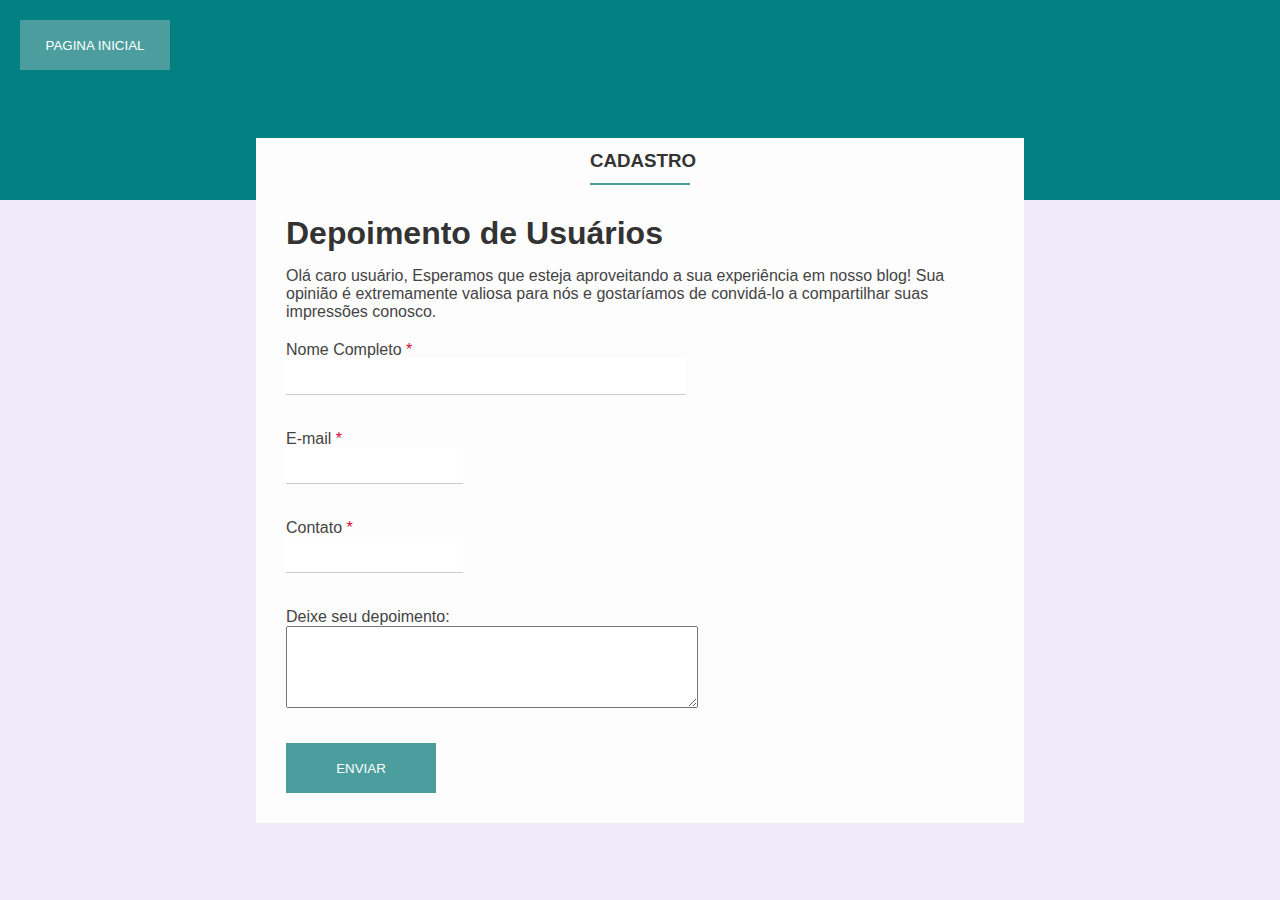
<file: forms.html>
<!DOCTYPE html>
<html lang="en">
  <head>

    <meta charset="UTF-8" />
    <meta http-equiv="X-UA-Compatible" content="IE=edge" />
    <meta name="viewport" content="width=device-width, initial-scale=1.0" />
    <title>Alimento Funcional</title>
    <link rel="stylesheet" href="css/styles2.css" />

  </head>

 


  <body>
    <div class="container">

      <!-- cabeçalho -->
      <div class="header">

              <!-- Botão para a página inicial -->
              <form action="https://henriquegalvim.github.io/dev-web/index.html">
                  <input type="submit" value="Pagina Inicial" class="btn-submit" />
              </form>
              


      </div>
      
      <!-- Contêiner do formulário -->
      <div class="form-container">

         <!-- Cabeçalho do formulário -->
        <div class="form-header">
          <h3>Cadastro</h3>
        </div>

         <!-- Corpo do formulário -->
        <div class="form-body">
          <h1 class="form-title">Depoimento de Usuários</h1>
          <p>
            Olá caro usuário,

            Esperamos que esteja aproveitando a sua experiência em nosso blog! 
            Sua opinião é extremamente valiosa para nós e gostaríamos de convidá-lo 
            a compartilhar suas impressões conosco.


          </p>

          <!-- Formulário de depoimento -->
          <form>

             <!-- Campo de entrada para o nome -->
            <div class="box-input">
              <label for="title"
                >Nome Completo <span class="required-field">*</span></label
              >
              <input
                type="text"
                name="title"
                id="title"
                class="block"
                minlength="1"
                maxlength="30"
                required
              />
            </div>

            <!-- Campo de entrada para o e-mail -->
            <div class="box-input">
              <label for="price"
                >E-mail <span class="required-field">*</span></label
              >
              <input
                name="price"
                id="price"
                class="block"
                required
              />
            </div>

              <!-- Campo de entrada para o contato -->
              <div class="box-input">
                <label for="price"
                  >Contato <span class="required-field">*</span></label
                >
                <input
                  name="price"
                  id="price"
                  class="block"
                  required
                />
              </div>

              <!-- Campo de entrada para o depoimento -->
              <div class="box-input">
                <label for="depoimento">Deixe seu depoimento:</label>
                <textarea name="depoimento" id="depoimento" class="block" rows="4" cols="50"></textarea>
              </div>

              <!-- Botão de envio do formulário -->
            <input type="submit" value="Enviar" class="btn-submit" />
           
          </form>
      </div>
  </body>
</html>
</file>
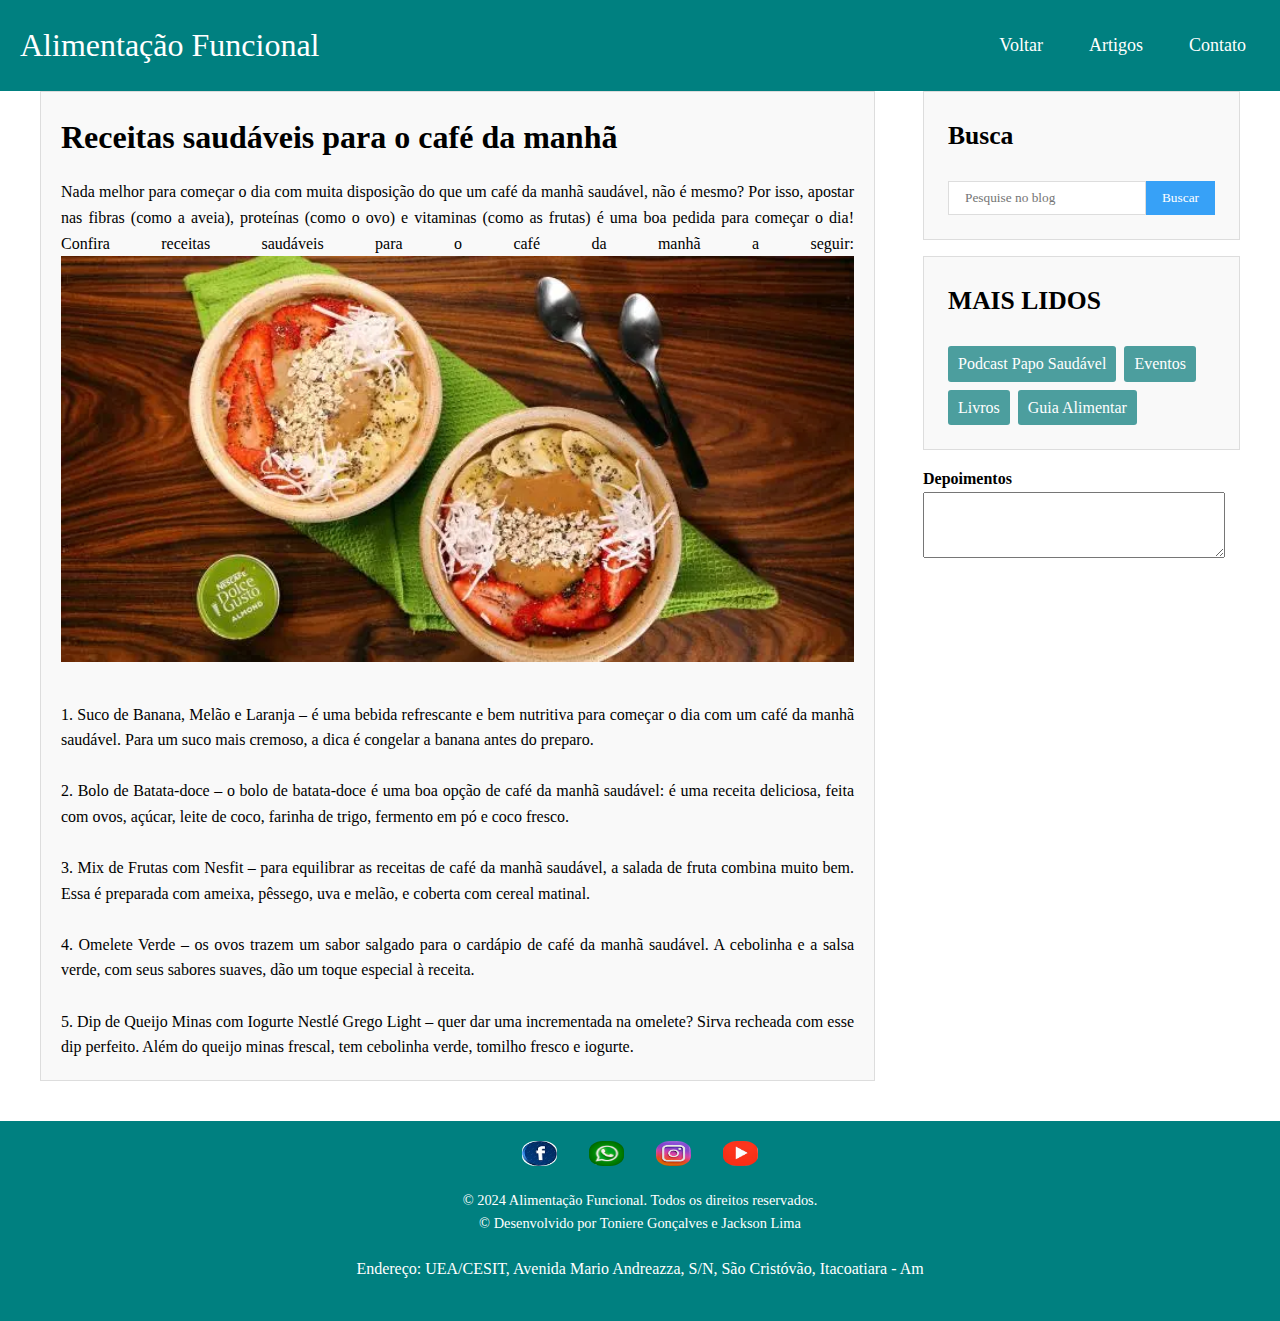
<file: Receitas.html>
<!DOCTYPE html>
<html lang="en">
<head>
    <meta charset="UTF-8">
    <meta name="viewport" content="width=device-width, initial-scale=1.0">
    <title>Alimentação Funcional</title>
    <link rel="stylesheet" href="css/styles.css">
</head>
<body>
    <header>
        <nav class="navbar">

          <!-- LOGO -->
           <div class="logo">Alimentação Funcional</div>

         
           <div>
           <!-- LINKS -->
               <ul class="nav-links">
               <!-- CHECKBOX -->
                   <input type="checkbox" id="checkbox_toggle" />
                   <label for="checkbox_toggle" class="hamburger">&#9776; </label>
                  <!-- NAVEGAÇÃO MENUS -->
                  <div class="menu">
                      <li><a href="https://henriquegalvim.github.io/dev-web/index.html" target="">Voltar</a></li>
                      <li><a href="https://henriquegalvim.github.io/dev-web/Artigos.html" target="_blank">Artigos</a></li>
                      <li><a href="https://wa.me/+5592994170343" target="_blank">Contato</a></li>
                  </div>
              </ul>
          </div>
       </nav>
    </header>


    <!-- Container Pricipais-->
    <section class="container">
        <main id="posts-container">
            <article class="post">
                <h3 class="title">Receitas saudáveis para o café da manhã</h3>
                <p class="description">
                    Nada melhor para começar o dia com muita disposição do que um café da manhã saudável, 
                    não é mesmo? Por isso, apostar nas fibras (como a aveia), 
                    proteínas (como o ovo) e vitaminas (como as frutas) é uma boa pedida para começar o dia! 
                    Confira receitas saudáveis para o café da manhã a seguir:

                    <img src="img/9.webp" alt="Rotina Saudável"/>
                </p>
                

                <P>
                    1. Suco de Banana, Melão e Laranja – é uma bebida refrescante e bem nutritiva para começar o dia com um café da manhã saudável. 
                    Para um suco mais cremoso, a dica é congelar a banana antes do preparo.
                </P>
                <br/>

                <P>
                    2. Bolo de Batata-doce – o bolo de batata-doce é uma boa opção de café da manhã saudável: é uma receita deliciosa, 
                    feita com ovos, açúcar, leite de coco, farinha de trigo, fermento em pó e coco fresco.
                </P>

                <br/>

                <P>
                    3. Mix de Frutas com Nesfit – para equilibrar as receitas de café da manhã saudável, a salada de fruta combina muito bem. 
                    Essa é preparada com ameixa, pêssego, uva e melão, e coberta com cereal matinal.
                </P>

                <br/>

                <P>
                    4. Omelete Verde – os ovos trazem um sabor salgado para o cardápio de café da manhã saudável. 
                    A cebolinha e a salsa verde, com seus sabores suaves, dão um toque especial à receita.
                </P>

                <br/>

                <P>
                    5. Dip de Queijo Minas com Iogurte Nestlé Grego Light – quer dar uma incrementada na omelete? Sirva recheada com esse dip perfeito.
                    Além do queijo minas frescal, tem cebolinha verde, tomilho fresco e iogurte.
                </P>

              

            </article>
            
        </main>

         <!-- Busca na Página Inicial -->
        <aside id="search">
            <section id="search-bar">
                <h4>Busca</h4>
                <form action="https://www.google.com/search" method="GET" target="_blank">
                    <input type="text" name="q" placeholder="Pesquise no blog"/>
                    <input type="submit" value="Buscar"/>
                </form>
            </section>
        

            <!-- Tags na Página Inicial -->
            <section id="tags">
                <h4>MAIS LIDOS</h4>
                <div id="tags-container">
                    <a href="https://open.spotify.com/episode/0wgJH7kCrBl1NmMCixhwJw?go=1&sp_cid=710e2ec5930d5b47d8e981b01ba8ab7e&utm_source=embed_player_p&utm_medium=desktop&nd=1&dlsi=707579099d2347f7" target="_blank">Podcast Papo Saudável</a>
                    <a href="https://npd.uem.br/eventos/ev/enbraf" target="_blank">Eventos</a>
                    <a href="https://www.google.com/search?sca_esv=7d6ba0ed01275c50&sxsrf=ACQVn0-nXQxkDtPYD_geMyc5PwwB9-oaMw:1710959934707&q=livros+de+alimentos+funcionais&tbm=shop&source=lnms&prmd=sivnbmtz&ved=1t:200715&ictx=111&biw=1366&bih=607&dpr=1" target="_blank">Livros</a>
                    <a href="https://casaronald.org.br/atencao-a-alimentacao-de-um-paciente-com-cancer/?gad_source=1&gclid=CjwKCAjwkuqvBhAQEiwA65XxQFAXtkNCMhW0MpDt-gDgPzJ17Ze5ik4HgKRw44Kq9P0u59l58awXChoCzyAQAvD_BwE" target="_blank">Guia Alimentar</a>
                </div>
            </section>


             <!-- Depoimentos em Categorias -->
            <section id="Categorias">
                
                <h4>Depoimentos</h4>
                <nav>
                    <ul>
                        <div class="box-input">
                            <textarea name="depoimento" id="depoimento" class="block" rows="4" cols="50"></textarea>
                        </div>
                            
                    </ul>
                </nav>

            </section>
        </aside>
    </section>
 

    
     <!--  Informações redes sociais no rodapé-->
    <footer>
        <ul class="social-icons">
            <li><a href="https://www.facebook.com" target="_blank"><img src="img/logo facebook (1).jpg" alt="Facebook" class="social-icon"></a></li>
            <li><a href="https://wa.me/+5592994170343" target="_blank"><img src="img/logo zap.png" alt="Whatsapp" class="social-icon"></a></li>
            <li><a href="https://www.instagram.com" target="_blank"><img src="img/logo instagram.jpg" alt="Instagram" class="social-icon"></a></li>
            <li><a href="https://www.youtube.com" target="_blank"><img src="img/logo youtube.jpg" alt="Youtube" class="social-icon"></a></li>
        </ul>
        
        <p>&copy; 2024 Alimentação Funcional. Todos os direitos reservados.</p>
        <p>&copy; Desenvolvido por Toniere Gonçalves e Jackson Lima</p>
        
        <footer>
            Endereço: <a href="https://www.google.com.br/maps?q=UEA/CESIT+Sao+cristovao+Itacoatiara,+Amazonas" target="_blank">UEA/CESIT, Avenida Mario Andreazza, S/N, São Cristóvão, Itacoatiara - Am</a>
        </footer>
</file>
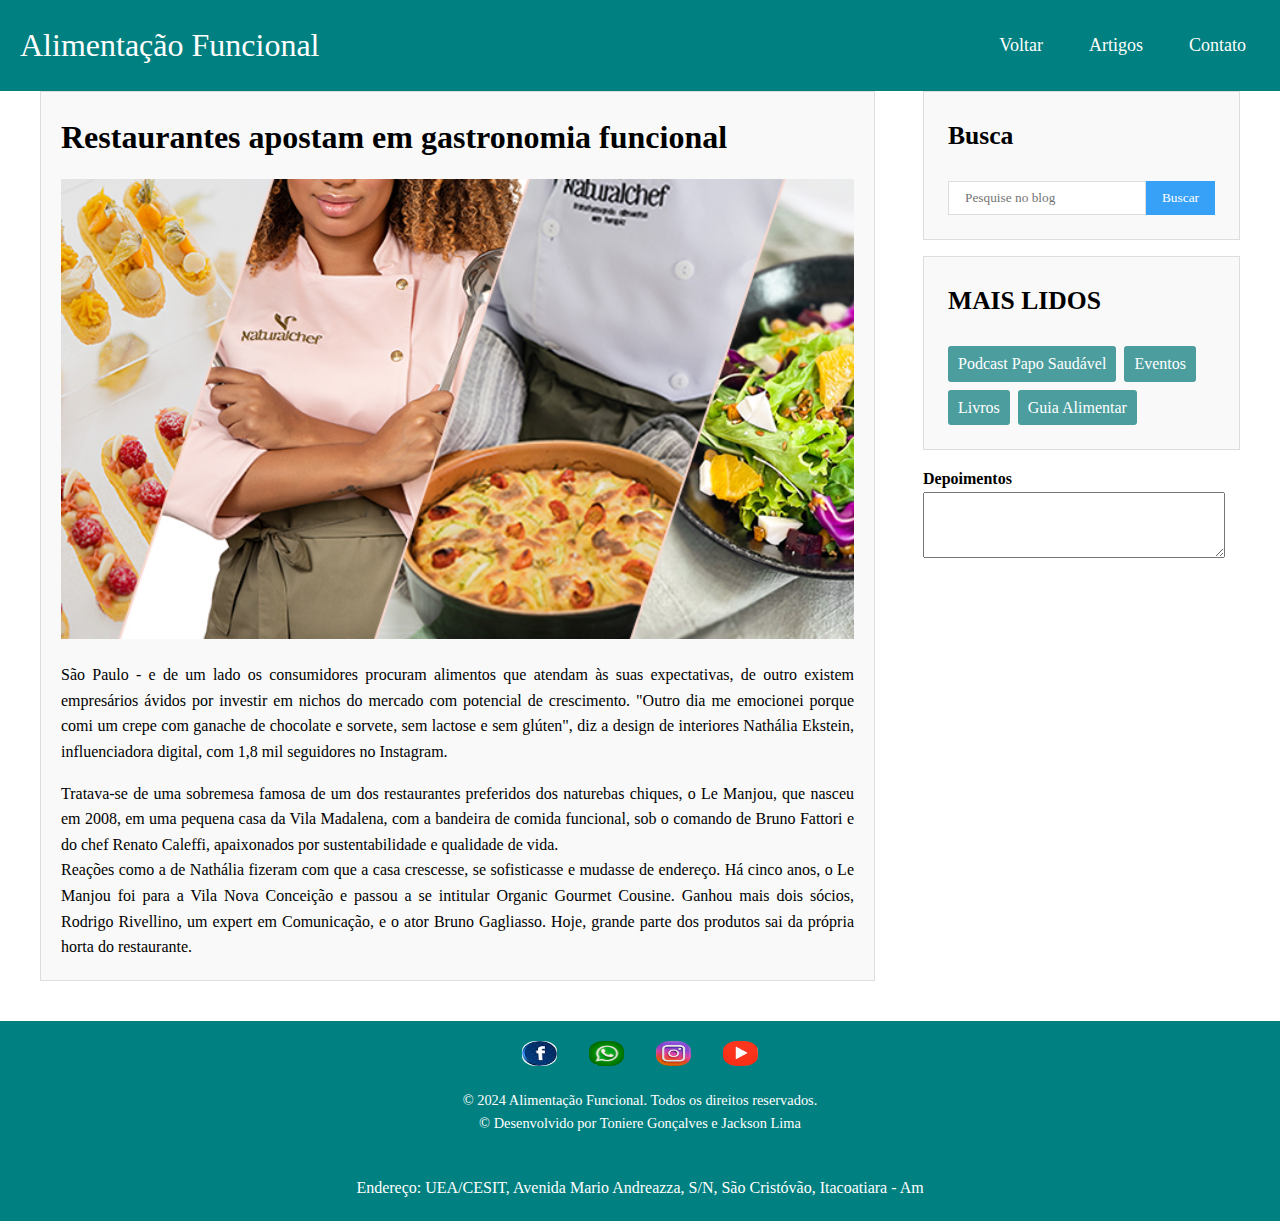
<file: restaurante.html>
<!DOCTYPE html>
<html lang="en">
<head>
    <meta charset="UTF-8">
    <meta name="viewport" content="width=device-width, initial-scale=1.0">
    <title>Alimentação Funcional</title>
    <link rel="stylesheet" href="css/styles.css">
</head>
<body>

    <!-- cabeçalho -->
    <header>
        <nav class="navbar">

          <!-- LOGO -->
           <div class="logo">Alimentação Funcional</div>

         
           <div>
           <!-- LINKS DO MENU -->
               <ul class="nav-links">
               <!-- CHECKBOX PARA O MENU MOBILE-->
                   <input type="checkbox" id="checkbox_toggle" />
                   <label for="checkbox_toggle" class="hamburger">&#9776; </label>
                  <!-- NAVEGAÇÃO MENUS -->
                  <div class="menu">
                      <li><a href="https://henriquegalvim.github.io/dev-web/index.html" target="">Voltar</a></li>
                      <li><a href="https://henriquegalvim.github.io/dev-web/Artigos.html" target="_blank">Artigos</a></li>
                      <li><a href="https://wa.me/+5592994170343" target="_blank">Contato</a></li>
                  </div>
              </ul>
          </div>
       </nav>
    </header>


    <!-- Container Pricipais-->
    <section class="container">

        <!-- CONTEUDO PRINCIPAL -->
        <main id="posts-container">

            <!-- ARTIGO -->
            <article class="post">

                <!-- TITULO DO ARTIGO -->
                <h3 class="title">Restaurantes apostam em gastronomia funcional</h3>

                <!-- IMAGEM DO ARTIGO -->
                <img src="img/6.jpg" alt="Rotina Saudável"/>

                <!-- DESCRIÇÃO DO ARTIGO -->
                <p class="description">
                    São Paulo - e de um lado os consumidores procuram alimentos que atendam às suas expectativas, 
                    de outro existem empresários ávidos por investir em nichos do mercado com potencial de crescimento. 
                    "Outro dia me emocionei porque comi um crepe com ganache de chocolate e sorvete, 
                    sem lactose e sem glúten", diz a design de interiores Nathália Ekstein, 
                    influenciadora digital, com 1,8 mil seguidores no Instagram.
                </p>
                    Tratava-se de uma sobremesa famosa de um dos restaurantes preferidos dos naturebas chiques, 
                    o Le Manjou, que nasceu em 2008, em uma pequena casa da Vila Madalena, com a bandeira de comida funcional, 
                    sob o comando de Bruno Fattori e do chef Renato Caleffi, 
                    apaixonados por sustentabilidade e qualidade de vida.
                </p>

                <p>
                    Reações como a de Nathália fizeram com que a casa crescesse, 
                    se sofisticasse e mudasse de endereço. Há cinco anos, o Le Manjou foi para a 
                    Vila Nova Conceição e passou a se intitular Organic Gourmet Cousine. Ganhou mais
                    dois sócios, Rodrigo Rivellino, um expert em Comunicação, e o ator Bruno Gagliasso. 
                    Hoje, grande parte dos produtos sai da própria horta do restaurante.
                </p>


            </article>
        </main>


        <!-- BARRA LATERAL -->
        <aside id="search">

            <!-- BARRA DE BUSCA -->
            <section id="search-bar">
                <h4>Busca</h4>
                <form action="https://www.google.com/search" method="GET" target="_blank">
                    <input type="text" name="q" placeholder="Pesquise no blog"/>
                    <input type="submit" value="Buscar"/>
                </form>
            </section>
            

            <!-- Tags -->
            <section id="tags">
                <h4>MAIS LIDOS</h4>

                <!-- LINKS PARA OS ARTIGOS MAIS LIDOS -->
                <div id="tags-container">
                    <a href="https://open.spotify.com/episode/0wgJH7kCrBl1NmMCixhwJw?go=1&sp_cid=710e2ec5930d5b47d8e981b01ba8ab7e&utm_source=embed_player_p&utm_medium=desktop&nd=1&dlsi=707579099d2347f7" target="_blank">Podcast Papo Saudável</a>
                    <a href="https://npd.uem.br/eventos/ev/enbraf" target="_blank">Eventos</a>
                    <a href="https://www.google.com/search?sca_esv=7d6ba0ed01275c50&sxsrf=ACQVn0-nXQxkDtPYD_geMyc5PwwB9-oaMw:1710959934707&q=livros+de+alimentos+funcionais&tbm=shop&source=lnms&prmd=sivnbmtz&ved=1t:200715&ictx=111&biw=1366&bih=607&dpr=1" target="_blank">Livros</a>
                    <a href="https://casaronald.org.br/atencao-a-alimentacao-de-um-paciente-com-cancer/?gad_source=1&gclid=CjwKCAjwkuqvBhAQEiwA65XxQFAXtkNCMhW0MpDt-gDgPzJ17Ze5ik4HgKRw44Kq9P0u59l58awXChoCzyAQAvD_BwE" target="_blank">Guia Alimentar</a>
                </div>
            </section>


            <!-- Categorias -->
            <section id="Categorias">
                
                <h4>Depoimentos</h4>
                <nav>
                    <ul>
                        <!-- AREA PARA O DEPOIMENTO -->
                        <div class="box-input">
                            <textarea name="depoimento" id="depoimento" class="block" rows="4" cols="50"></textarea>
                        </div>
                            
                    </ul>
                </nav>

            </section>
        </aside>
    </section>


     <!--  Informações no rodapé-->
    <footer>
        <ul class="social-icons">
            <li><a href="https://www.facebook.com" target="_blank"><img src="img/logo facebook (1).jpg" alt="Facebook" class="social-icon"></a></li>
            <li><a href="https://wa.me/+5592994170343" target="_blank"><img src="img/logo zap.png" alt="Whatsapp" class="social-icon"></a></li>
            <li><a href="https://www.instagram.com" target="_blank"><img src="img/logo instagram.jpg" alt="Instagram" class="social-icon"></a></li>
            <li><a href="https://www.youtube.com/watch?v=kWaPIZZSj5Y" target="_blank"><img src="img/logo youtube.jpg" alt="Youtube" class="social-icon"></a></li>
        </ul>
        
        <p>&copy; 2024 Alimentação Funcional. Todos os direitos reservados.</p>
        <p>&copy; Desenvolvido por Toniere Gonçalves e Jackson Lima</p>
    </footer>

    <footer>
        Endereço: <a href="https://www.google.com.br/maps?q=UEA/CESIT+Sao+cristovao+Itacoatiara,+Amazonas" target="_blank">UEA/CESIT, Avenida Mario Andreazza, S/N, São Cristóvão, Itacoatiara - Am</a>
    </footer>

    </body>
</html>
</file>
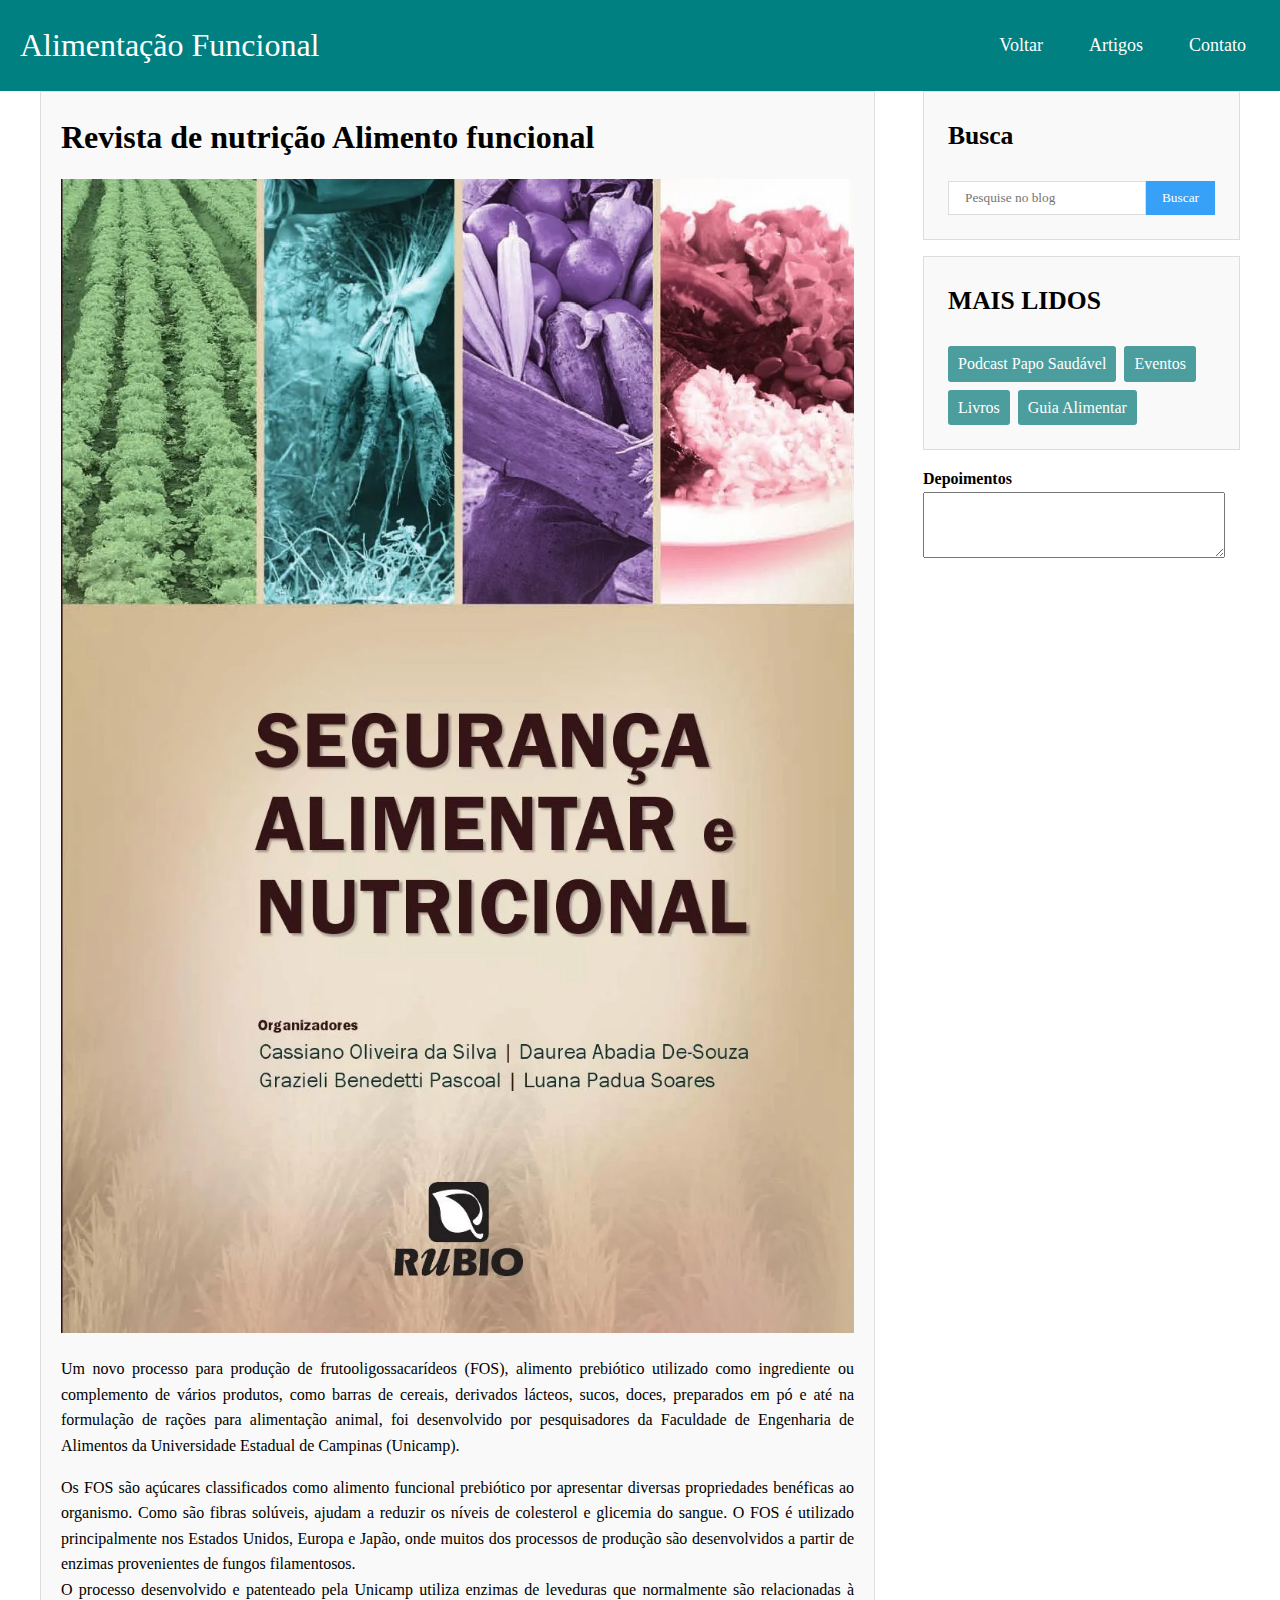
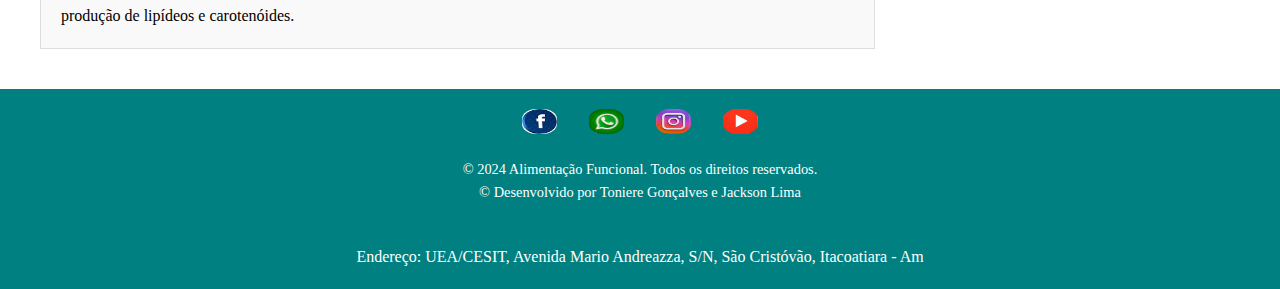
<file: Revista.html>
<!DOCTYPE html>
<html lang="en">
<head>
    <meta charset="UTF-8">
    <meta name="viewport" content="width=device-width, initial-scale=1.0">
    <title>Alimentação Funcional</title>
    <link rel="stylesheet" href="css/styles.css">
</head>
<body>

    <!-- cabeçalho -->
    <header>

        <!-- barra de navegação -->
        <nav class="navbar">

          <!-- LOGO -->
           <div class="logo">Alimentação Funcional</div>

            <!-- links do menu -->
           <div>

             <!-- LISTAS DE LINKS -->
               <ul class="nav-links">
               <!-- CHECKBOX PARA O MENU MOBILE-->
                   <input type="checkbox" id="checkbox_toggle" />
                   <label for="checkbox_toggle" class="hamburger">&#9776; </label>
                  <!-- NAVEGAÇÃO MENUS -->
                  <div class="menu">
                      <li><a href="https://henriquegalvim.github.io/dev-web/index.html" target="">Voltar</a></li>
                      <li><a href="https://henriquegalvim.github.io/dev-web/Artigos.html" target="_blank">Artigos</a></li>
                      <li><a href="https://wa.me/+5592994170343" target="_blank">Contato</a></li>
                  </div>
                </ul>
            </div>
        </nav>
    </header>



    <!-- Container Pricipal-->
    <section class="container">

        <!-- conteudo principal -->
        <main id="posts-container">

            <!-- artigo -->
            <article class="post">

                <!-- titulo do artigo -->
                <h3 class="title">Revista de nutrição Alimento funcional</h3>

                <!-- imagem do artigo -->
                <img src="img/8.jpg" alt="Revista"/>

                <!-- descrição do artigo -->
                <p class="description">
                    Um novo processo para produção de frutooligossacarídeos (FOS), 
                    alimento prebiótico utilizado como ingrediente ou complemento de vários produtos,
                    como barras de cereais, derivados lácteos, sucos, doces, preparados em pó e até 
                    na formulação de rações para alimentação animal, foi desenvolvido por pesquisadores 
                    da Faculdade de Engenharia de Alimentos da Universidade Estadual de Campinas (Unicamp).
                </p>

                <p>
                    Os FOS são açúcares classificados como alimento funcional prebiótico por apresentar diversas propriedades benéficas ao organismo.
                    Como são fibras solúveis, ajudam a reduzir os níveis de colesterol e glicemia do sangue. 
                    O FOS é utilizado principalmente nos Estados Unidos, Europa e Japão, 
                    onde muitos dos processos de produção são desenvolvidos a partir de enzimas provenientes
                    de fungos filamentosos. 
                </p>
                
                <p>
                    O processo desenvolvido e patenteado pela Unicamp utiliza enzimas de leveduras que normalmente são relacionadas
                    à produção de lipídeos e carotenóides.
                </p>


            </article>
        </main>


        <!-- Barra Lateral -->
        <aside id="search">

            <!-- barra de busca -->
            <section id="search-bar">
                <h4>Busca</h4>
                <form action="https://www.google.com/search" method="GET" target="_blank">
                    <input type="text" name="q" placeholder="Pesquise no blog"/>
                    <input type="submit" value="Buscar"/>
                </form>
            </section>
            

            <!-- Tags -->
            <section id="tags">
                <h4>MAIS LIDOS</h4>

                <!-- links para os artigos mais lidos -->
                <div id="tags-container">
                    <a href="https://open.spotify.com/episode/0wgJH7kCrBl1NmMCixhwJw?go=1&sp_cid=710e2ec5930d5b47d8e981b01ba8ab7e&utm_source=embed_player_p&utm_medium=desktop&nd=1&dlsi=707579099d2347f7" target="_blank">Podcast Papo Saudável</a>
                    <a href="https://npd.uem.br/eventos/ev/enbraf" target="_blank">Eventos</a>
                    <a href="https://www.google.com/search?sca_esv=7d6ba0ed01275c50&sxsrf=ACQVn0-nXQxkDtPYD_geMyc5PwwB9-oaMw:1710959934707&q=livros+de+alimentos+funcionais&tbm=shop&source=lnms&prmd=sivnbmtz&ved=1t:200715&ictx=111&biw=1366&bih=607&dpr=1" target="_blank">Livros</a>
                    <a href="https://casaronald.org.br/atencao-a-alimentacao-de-um-paciente-com-cancer/?gad_source=1&gclid=CjwKCAjwkuqvBhAQEiwA65XxQFAXtkNCMhW0MpDt-gDgPzJ17Ze5ik4HgKRw44Kq9P0u59l58awXChoCzyAQAvD_BwE" target="_blank">Guia Alimentar</a>
                </div>
            </section>


             <!-- Categorias -->
            <section id="Categorias">
                <h4>Depoimentos</h4>
                <nav>
                    <ul>
                        <!-- area depoimento -->
                        <div class="box-input">
                            <textarea name="depoimento" id="depoimento" class="block" rows="4" cols="50"></textarea>
                        </div>
                            
                    </ul>
                </nav>

            </section>
        </aside>
    </section>


     <!--  Informações no rodapé-->
    <footer>
        <ul class="social-icons">
            <li><a href="https://www.facebook.com" target="_blank"><img src="img/logo facebook (1).jpg" alt="Facebook" class="social-icon"></a></li>
            <li><a href="https://wa.me/+5592994170343" target="_blank"><img src="img/logo zap.png" alt="Whatsapp" class="social-icon"></a></li>
            <li><a href="https://www.instagram.com" target="_blank"><img src="img/logo instagram.jpg" alt="Instagram" class="social-icon"></a></li>
            <li><a href="https://www.youtube.com" target="_blank"><img src="img/logo youtube.jpg" alt="Youtube" class="social-icon"></a></li>
        </ul>
        
        <p>&copy; 2024 Alimentação Funcional. Todos os direitos reservados.</p>
        <p>&copy; Desenvolvido por Toniere Gonçalves e Jackson Lima</p>
    </footer>

    <footer>
        Endereço: <a href="https://www.google.com.br/maps?q=UEA/CESIT+Sao+cristovao+Itacoatiara,+Amazonas" target="_blank">UEA/CESIT, Avenida Mario Andreazza, S/N, São Cristóvão, Itacoatiara - Am</a>
    </footer>

    </body>
</html>
</file>
<file: css/styles.css>
/* Geral */

*{
    padding: 0;
    margin: 0;
    font-family: Georgia;
}

/*  Define estilos para o corpo do documento, 
como fonte, cor de fundo e cor do texto padrão */
body {
    font-family: Arial, sans-serif;
    line-height: 1.6;
    background-color: #fff;
    color: #000;
}

/* Estilos para links. */
a {
    text-decoration: none;
}

/* Estilos para itens de lista. */
li {
    list-style: none;
}

/* Estilos para a barra de navegação, como exibição, 
alinhamento, preenchimento e cores. */
.navbar {
    display: flex;
    align-items: center;
    justify-content: space-between;
    padding: 20px;
    background-color: teal;
    color: #fff;
}

/* Estilos para os links na barra de navegação */
.nav-links a {
    color: #fff;
}

/* LOGO */
.logo {
    font-size: 32px;
}

/* NAVBAR MENU */
.menu {
    display: flex;
    gap: 1em;
    font-size: 18px;
}
.menu li:hover {
    background-color: #4c9e9e;
    border-radius: 5px;
    transition: 0.3s ease;
}

/* Estilos para o menu na barra de navegação. */
.menu li {
    padding: 5px 14px;
}

/* CHECKBOX HACK */
input[type=checkbox]{
    display: none;
}

/*HAMBURGER MENU*/
.hamburger {
    display: none;
    font-size: 24px;
    user-select: none;
}

/* NAVBAR MENU RESPONSIVO*/
/* APLICAÇÃO MEDIA QUERIES */
@media (max-width: 768px) {
    .menu {
        display:none;
        position: absolute;
        background-color:teal;
        right: 0;
        left: 0;
        text-align: center;
        padding: 16px 0;
    }
    .menu li:hover {
        display: inline-block;
        background-color:#4c9e9e;
        transition: 0.3s ease;
    }
    .menu li + li {
        margin-top: 12px;
    }
    input[type=checkbox]:checked ~ .menu{
        display: block;
    }
    .hamburger {
        display: block;
    }
}

/* Estilos para o contêiner do conteúdo principal, 
incluindo preenchimento, espaçamento e largura máxima. */
.container{
    display: flex;
    gap: 3rem;
    max-width: 1200px;
    margin: 0 auto;
    text-align: justify;
}

/* Estilos específicos para o contêiner de 
postagens no conteúdo principal. */
#posts-container{
    flex: 3 1 2;
}

/* Estilos para as postagens individuais, 
incluindo preenchimento, fundo e borda. */
.post{
    margin-bottom: 2.5rem;
    background-color: #f9f9f9;
    padding: 20px;
    border: 1px solid #ddd;
}

.post img{
    width: 100%;
    margin-bottom: 1rem;
}

/* Estilos para o título, descrição e autor das postagens. */
.title,
.description,
.author{
    margin-bottom: 1rem;
}

.title{
    font-size: 2rem;
}

.author{
    color: #333;
    font-weight: bold;
}

/* Estilos para a barra lateral, 
incluindo largura e flexibilidade */
#sidebar{
    flex: 1 1 0;
}

/* Estilos para diferentes elementos da barra lateral, 
como a caixa de pesquisa, categorias e tags. */
#search-bar,
#categories,
#tags{
    padding: 1.5rem;
    border: 1px solid #ddd;
    margin-bottom: 1rem;
    background-color: #f9f9f9;
}

/* Estilos para os títulos desses elementos. */
#search-bar h4,
#categories h4,
#tags h4{
    margin-bottom: 1.5rem;
    font-size: 1.6rem;
}

/* Estilos para o formulário de pesquisa. */
#search-bar form{
    display: flex;
}

#search-bar input{
    padding: 0.5rem 1rem;
    border: 1px solid #ddd;
}

/* Estilos para o botão de envio do formulário de pesquisa. */
#search-bar input[type="submit"] {
    cursor: pointer;
    background-color: #37a1f7;
    color: #fff;
    border: none;
}

#categories li{
    margin-bottom: 1rem;
}

/* Estilos para o contêiner de tags. */
#tags-container{
    display:  flex;
    flex-wrap: wrap;
    gap: 0.5rem;
}

#tags-container a{
    background-color: #4c9e9e;
    color: #fff;
    padding: 5px 10px;
    border-radius: 3px;
    text-decoration: none;
}

/* rodapé */
#footer{
    background-color: #4c9e9e;
    border-top: 1px solid #ddd;
    padding: 1rem;
    text-align: center;
}

#footer h2,
#footer p{
    margin-bottom: 1rem;
}
textarea{
    width: 300px;
}
/* Responsividade Utiliza Media Queries para ajustar a aparência do site 
em dispositivos com largura de tela igual ou menor que 768px.*/

@media (max-width: 768px) {
    .container{
        flex-wrap: wrap;
    }   
    aside {
        width: 100%;
        margin-bottom: 20px;
    } 
}

/* footer ul, footer ul li, footer ul li a, 
footer p: Estilos específicos para o rodapé, 
incluindo estilos de lista e links. */

footer {
    background-color: #eee;
    padding: 1rem;
    text-align: center;
}

footer ul {
    margin: 0;
    padding: 0;
    list-style: none;
    display: flex;
    justify-content: center;
    margin-bottom: 1rem;
}

footer ul li {
    margin: 0 1rem;
}

footer ul li a {
    color: #4c9e9e;
    text-decoration: none;
    width: 10px; /* largura desejada */
    height: 50px; /* altura desejada */
}

footer ul li a:hover {
    text-decoration: underline;
}

footer p {
    margin: 0;
    font-size: 0.9rem;
}

.social-icon {
    width: 35px; /* Largura desejada */
    height: 25px; /* Altura desejada */
     border-radius: 40%;  /* Forma arredondada dos icones das redes sociais*/
}

/* Configurações do rodapé */
footer {
    background-color: teal;
    color: #fff;
    padding: 20px;
    text-align: center;
}
footer a {
    color: #fff;
    text-decoration: none;
}
</file>
<file: css/styles2.css>
/* Reset de estilos padrão */
/* Define margens e preenchimentos iniciais, e escolhe uma fonte padrão */
* {
    margin: 0;
    padding: 0;
    font-family: Arial, Helvetica, sans-serif;
  }
  /* Estilo global do corpo */
  body {
    background-color: #f0ebf8; /* Define a cor de fundo do corpo */
  }
  
  /* Estilo para títulos */
  h1,
  h2,
  h3,
  h4,
  h5 {
    color: #333; /* Define a cor dos títulos */
  }
  
  /* Estilo para parágrafos e rótulos */
  p, label {
    color: #444; /* Define a cor do texto dos parágrafos e rótulos */
  }
  
  /* Estilo para campos de entrada genéricos */
  input {
    border: none; /* Remove a borda padrão */
    border-bottom: 1px solid #ccc; /* Adiciona uma borda inferior */
    padding: 10px 0; /* Adiciona preenchimento superior e inferior */
  }

  /* Estilos específicos para diferentes tipos de entrada */
  input[type="text"],
  input[type="number"],
  input[type="date"],
  input[type="file"],
  textarea {
    width: 400px; /* Define a largura padrão para diferentes tipos de entrada */
  }
  
  /* Estilos específicos para áreas de texto */
  textarea {
    padding: 10px 5px; /* Adiciona preenchimento às áreas de texto */
  }
  
  /* Estilo do cabeçalho da página */
  .header {
    height: 160px; /* Define a altura do cabeçalho */
    padding: 20px; /* Adiciona preenchimento interno ao cabeçalho */
    background-color: teal /* Define a cor de fundo do cabeçalho */
  }
  
  /* Estilo do texto dentro do cabeçalho */
  .header h3 {
    color: #fff; /* Define a cor do texto dentro do cabeçalho */
    margin-top: 0; /* Define a margem superior do texto dentro do cabeçalho */
  }

  
  
  /* Container do formulário */
  .form-container {
    background-color: #fdfdfd; /* Define a cor de fundo do container do formulário */
    width: 60%; /* Define a largura do container do formulário */
    margin: 0 auto; /* Centraliza o container horizontalmente */
    position: relative; /* Define a posição relativa para permitir o ajuste do posicionamento de elementos filhos */
    top: -62px; /* Move o container para cima */
  }
  
  /* Cabeçalho do formulário */
  .form-header {
    border-bottom: 1px solid #dfdfdf; /* Adiciona uma borda inferior ao cabeçalho do formulário */
    height: 45px; /* Define a altura do cabeçalho do formulário */
  }
  
  /* Estilo do título dentro do cabeçalho do formulário */
  .form-header{
    color: #4c9e9e; /* Define a cor do título do cabeçalho do formulário */
    border-bottom: 2px solid #4c9e9e; /* Adiciona uma borda inferior mais forte */
    width: 100px; /* Define a largura do título do cabeçalho */
    text-align: center; /* Centraliza o texto do título */
    margin: 0 auto; /* Centraliza o título horizontalmente */
    text-transform: uppercase; /* Transforma o texto do título em maiúsculas */
    height: 45px; /* Define a altura do título */
    line-height: 45px; /* Define a altura da linha do título */
  }
  
  /* Corpo do formulário */
  .form-body {
    padding: 30px; /* Adiciona preenchimento interno ao corpo do formulário */
  }
  
  /* Estilo do título do formulário */
  .form-title {
    margin-bottom: 15px; /* Define a margem inferior do título do formulário */
  }
  
  /* Parágrafos dentro do corpo do formulário */
  .form-body p {
    margin-bottom: 20px; /* Define a margem inferior dos parágrafos dentro do formulário */
  }
  
  /* Estilo para campos obrigatórios */
  .required-field {
    color: #d80835; /* Define a cor para indicar campos obrigatórios */
  }
  
  /* Estilo para caixas de entrada */
  .box-input {
    margin-bottom: 35px; /* Define a margem inferior para caixas de entrada */
  }
  
  /* Estilo para elementos de bloco */
  .block {
    display: block; /* Define elementos como blocos */
  }
  
  /* Estilo para caixas opcionais */
  .optional-box {
    display: inline-block; /* Define as caixas opcionais como elementos em linha */
    margin: 0 30px 30px 0; /* Define as margens das caixas opcionais */
  }
  
  /* Lista de elementos opcionais */
  .optional-list li {
    list-style: none; /* Remove os marcadores de lista */
    margin-bottom: 5px; /* Define a margem inferior para itens da lista */
  }
  
  /* Parágrafos dentro de caixas de entrada */
  .box-input p {
    margin-bottom: 15px; /* Define a margem inferior para parágrafos dentro de caixas de entrada */
  }
  
  /* Estilo para o botão de envio do formulário */
  .btn-submit {
    background-color: #4c9e9e; /* Define a cor de fundo do botão de envio */
    color: #fff; /* Define a cor do texto do botão de envio */
    border: 2px solid transparent; /* Adiciona uma borda transparente ao botão */
    width: 150px; /* Define a largura do botão de envio */
    height: 50px; /* Define a altura do botão de envio */
    cursor: pointer; /* Muda o cursor para indicar que o botão é clicável */
    text-transform: uppercase; /* Transforma o texto do botão em maiúsculas */
    transition: 0.5s; /* Adiciona uma transição suave ao hover */
  }
  
  /* Estilo para o botão de envio do formulário quando hover */
  .btn-submit:hover {
    background-color: #fff; /* Altera a cor de fundo do botão para branco */
    border-color: #4c9e9e; /* Altera a cor da borda para a cor principal */
    color: #4c9e9e; /* Altera a cor do texto para a cor principal */
  }
</file>
